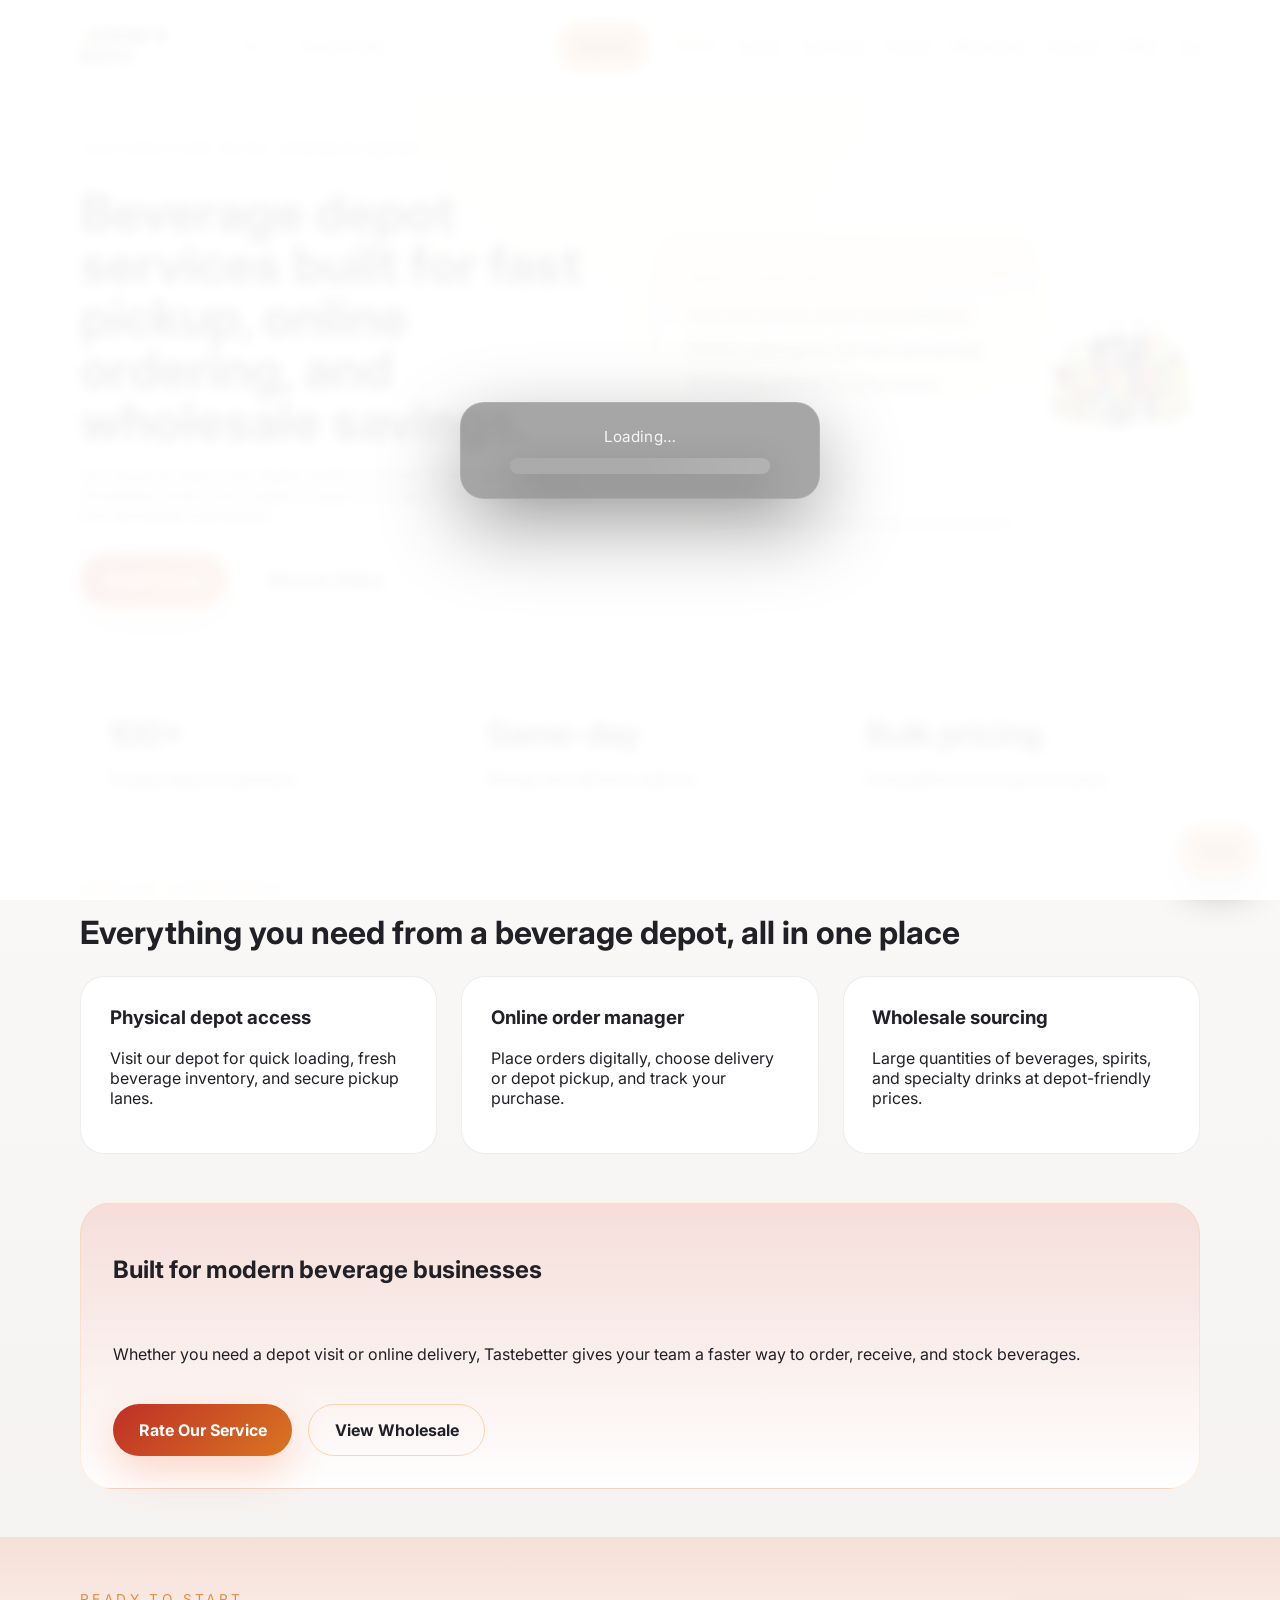
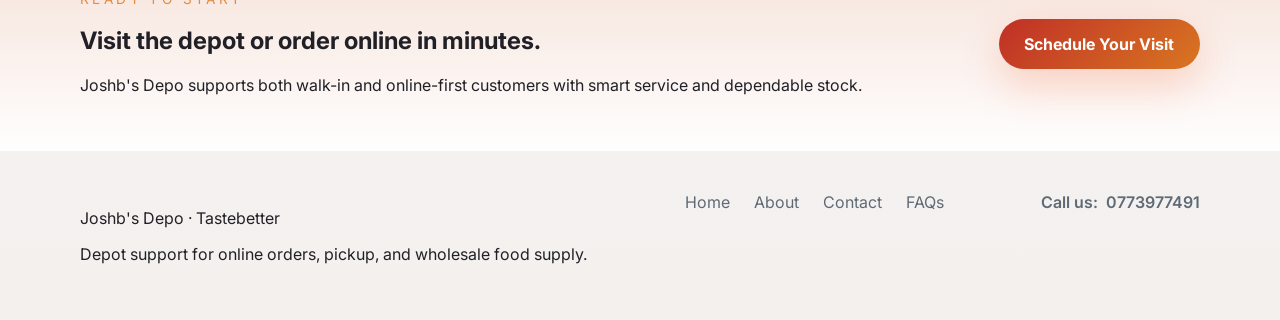
<file: index.html>
<!DOCTYPE html>
<html lang="en">
<head>
  <meta charset="UTF-8" />
  <meta name="viewport" content="width=device-width, initial-scale=1.0" />
  <title>Tastebetter | Joshb's Depo</title>
  <link rel="stylesheet" href="CSS/style.CSS" />
  <link rel="preconnect" href="https://fonts.googleapis.com" />
  <link rel="preconnect" href="https://fonts.gstatic.com" crossorigin />
  <link href="https://fonts.googleapis.com/css2?family=Inter:wght@400;500;600;700;800&display=swap" rel="stylesheet" />
</head>
<body class="preload">
  <header class="site-header">
    <div class="container header-grid">
      <a class="brand" href="index.html"><span>J</span>OSHB's DEPO</a>
      <button class="nav-toggle" id="navToggle" aria-label="Open menu">
        <span></span><span></span><span></span>
      </button>
      <nav class="site-nav" id="siteNav">
        <a href="index.html">Home</a>
        <a href="PAGES/About us.html">About</a>
        <a href="PAGES/services.html">Services</a>
        <a href="PAGES/online services.html">Online</a>
        <a href="PAGES/wholesale.html">Wholesale</a>
        <a href="PAGES/contact us.html">Contact</a>
        <a href="PAGES/FAQs.html">FAQs</a>
        <a href="PAGES/Support.html">Support</a>
      </nav>
    </div>
  </header>

  <main>
    <section class="hero-section">
      <div class="container hero-grid">
        <div class="hero-copy">
          <p class="eyebrow">Tastebetter with Joshb's Depo</p>
          <h1>Beverage depot services built for fast pickup, online ordering, and wholesale savings.</h1>
          <p>Our physical depot and digital platform deliver premium beverages, wholesale drinks, and logistics support for bars, restaurants, retailers, and beverage businesses.</p>
          <div class="hero-actions">
            <a class="btn btn-primary" href="PAGES/Appointment.html">Book Pickup</a>
            <a class="btn btn-secondary" href="PAGES/online services.html">Browse Online</a>
          </div>
        </div>
        <div class="hero-panel">
          <div class="panel-card">
            <span class="panel-label">Depot highlights</span>
            <ul>
              <li>Fast lane pickup at the physical depot</li>
              <li>Online ordering for delivery and pickup</li>
              <li>Wholesale pricing for bulk buyers</li>
            </ul>
          </div>
          <div class="hero-image">
            <img src="ASSETS/sodaindex.png" alt="Soft drinks stocked on shelves">
          </div>
        </div>
      </div>
    </section>

    <section class="stat-grid container">
      <article class="stat-card">
        <h3>100+</h3>
        <p>Trusted depot customers</p>
      </article>
      <article class="stat-card">
        <h3>Same-day</h3>
        <p>Pickup and delivery options</p>
      </article>
      <article class="stat-card">
        <h3>Bulk pricing</h3>
        <p>Competitive sourcing for menus</p>
      </article>
    </section>

    <section class="feature-section container">
      <div class="section-heading">
        <p class="eyebrow">Service experience</p>
        <h2>Everything you need from a beverage depot, all in one place</h2>
      </div>
      <div class="grid grid-3">
        <article class="feature-card">
          <h3>Physical depot access</h3>
          <p>Visit our depot for quick loading, fresh beverage inventory, and secure pickup lanes.</p>
        </article>
        <article class="feature-card">
          <h3>Online order manager</h3>
          <p>Place orders digitally, choose delivery or depot pickup, and track your purchase.</p>
        </article>
        <article class="feature-card">
          <h3>Wholesale sourcing</h3>
          <p>Large quantities of beverages, spirits, and specialty drinks at depot-friendly prices.</p>
        </article>
      </div>
    </section>

    <section class="offer-section container">
      <div class="offer-card">
        <h2>Built for modern beverage businesses</h2>
        <p>Whether you need a depot visit or online delivery, Tastebetter gives your team a faster way to order, receive, and stock beverages.</p>
        <div class="offer-actions">
          <a class="btn btn-primary" href="PAGES/Rate our Service.html">Rate Our Service</a>
          <a class="btn btn-secondary" href="PAGES/wholesale.html">View Wholesale</a>
        </div>
      </div>
    </section>

    <section class="cta-section">
      <div class="container cta-grid">
        <div>
          <p class="eyebrow">Ready to start</p>
          <h2>Visit the depot or order online in minutes.</h2>
          <p>Joshb's Depo supports both walk-in and online-first customers with smart service and dependable stock.</p>
        </div>
        <a class="btn btn-primary" href="PAGES/Appointment.html">Schedule Your Visit</a>
      </div>
    </section>
  </main>

  <footer class="site-footer">
    <div class="container footer-grid">
      <div class="footer-brand">
        <p>Joshb's Depo · Tastebetter</p>
        <p>Depot support for online orders, pickup, and wholesale food supply.</p>
      </div>
      <div class="footer-links">
        <a href="index.html">Home</a>
        <a href="PAGES/About us.html">About</a>
        <a href="PAGES/contact us.html">Contact</a>
        <a href="PAGES/FAQs.html">FAQs</a>
      </div>
      <div class="footer-contact">
        <span>Call us:</span>
        <a href="tel:0773977491">0773977491</a>
      </div>
    </div>
  </footer>

  <script src="app.js"></script>
</body>
</html>
</file>
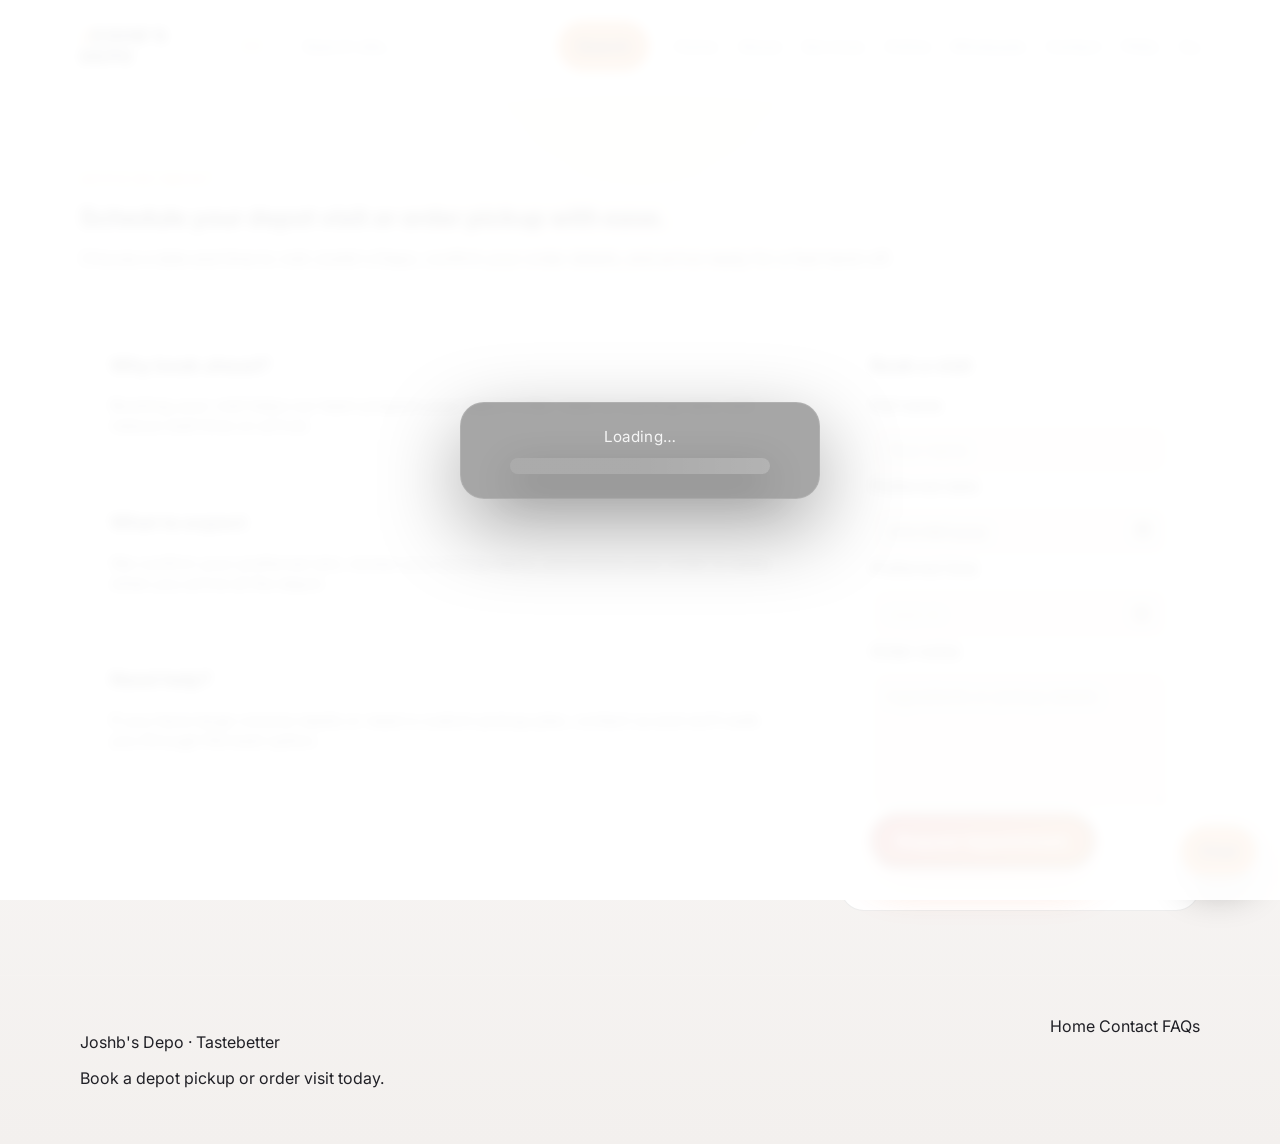
<file: PAGES/Appointment.html>
<!DOCTYPE html>
<html lang="en">
<head>
  <meta charset="UTF-8" />
  <meta name="viewport" content="width=device-width, initial-scale=1.0" />
  <title>Book Appointment | Joshb's Depo</title>
  <link rel="stylesheet" href="../CSS/style.CSS" />
  <link rel="preconnect" href="https://fonts.googleapis.com" />
  <link rel="preconnect" href="https://fonts.gstatic.com" crossorigin />
  <link href="https://fonts.googleapis.com/css2?family=Inter:wght@400;500;600;700;800&display=swap" rel="stylesheet" />
</head>
<body>
  <header class="site-header">
    <div class="container header-grid">
      <a class="brand" href="../index.html"><span>J</span>OSHB's DEPO</a>
      <button class="nav-toggle" id="navToggle" aria-label="Open menu">
        <span></span><span></span><span></span>
      </button>
      <nav class="site-nav" id="siteNav">
        <a href="../index.html">Home</a>
        <a href="About us.html">About</a>
        <a href="services.html">Services</a>
        <a href="online services.html">Online</a>
        <a href="wholesale.html">Wholesale</a>
        <a href="contact us.html">Contact</a>
        <a href="FAQs.html">FAQs</a>
        <a href="PAGES/Support.html">Support</a>
      </nav>
    </div>
  </header>
  <main>
    <section class="page-header container">
      <p class="eyebrow">Appointment</p>
      <h1>Schedule your depot visit or order pickup with ease.</h1>
      <p class="page-intro">Choose a date and time to visit Joshb's Depo, confirm your order details, and arrive ready for a fast hand-off.</p>
    </section>
    <section class="page-content container">
      <div class="page-grid">
        <div>
          <article class="info-card">
            <h3>Why book ahead?</h3>
            <p>Booking your visit helps our team prepare your depot order, reserve a pickup lane, and reduce wait time on arrival.</p>
          </article>
          <article class="info-card">
            <h3>What to expect</h3>
            <p>We confirm your preferred slot, review your pickup items, and ensure your order is ready when you arrive at the depot.</p>
          </article>
          <article class="info-card">
            <h3>Need help?</h3>
            <p>If you have large volume needs or need a custom pickup plan, contact us and we’ll walk you through the best option.</p>
          </article>
        </div>
        <aside class="order-card">
          <h3>Book a visit</h3>
          <form id="appointment-form" data-feedback>
            <label for="full-name">Full name</label>
            <input type="text" id="full-name" name="full-name" placeholder="Your name" required />
            <label for="visit-date">Preferred date</label>
            <input type="date" id="visit-date" name="visit-date" required />
            <label for="visit-time">Preferred time</label>
            <input type="time" id="visit-time" name="visit-time" required />
            <label for="order-notes">Order notes</label>
            <textarea id="order-notes" name="order-notes" placeholder="Ingredients or pickup details"></textarea>
            <button class="btn btn-primary" type="submit">Request Appointment</button>
            <div class="form-feedback"></div>
          </form>
        </aside>
      </div>
    </section>
  </main>
  <footer class="site-footer">
    <div class="container footer-grid">
      <div>
        <p>Joshb's Depo · Tastebetter</p>
        <p>Book a depot pickup or order visit today.</p>
      </div>
      <nav class="footer-nav">
        <a href="../index.html">Home</a>
        <a href="contact us.html">Contact</a>
        <a href="FAQs.html">FAQs</a>
      </nav>
    </div>
  </footer>
  <script src="../app.js"></script>
</body>
</html>
</file>
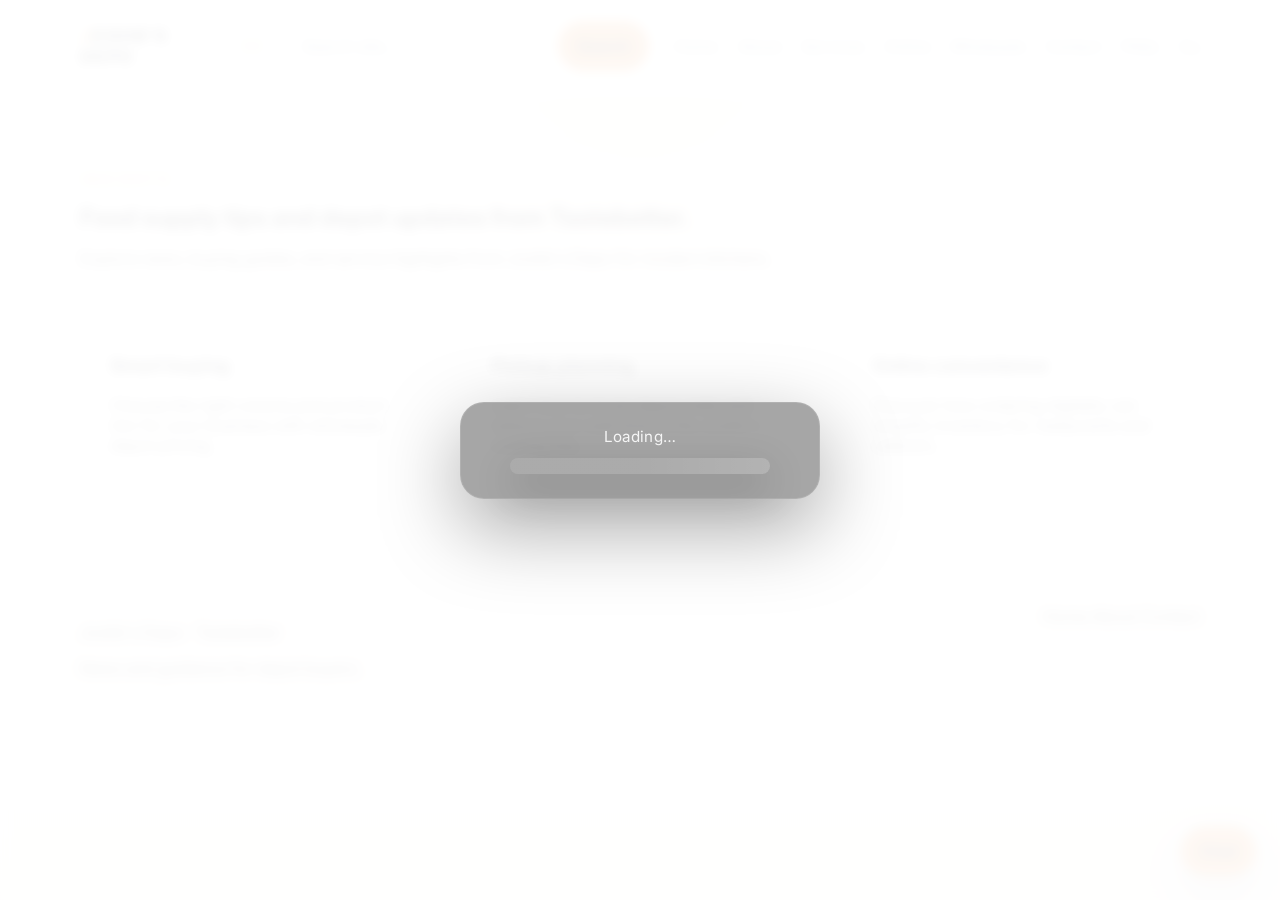
<file: PAGES/blog.html>
<!DOCTYPE html>
<html lang="en">
<head>
  <meta charset="UTF-8" />
  <meta name="viewport" content="width=device-width, initial-scale=1.0" />
  <title>Blog | Tastebetter</title>
  <link rel="stylesheet" href="../CSS/style.CSS" />
  <link rel="preconnect" href="https://fonts.googleapis.com" />
  <link rel="preconnect" href="https://fonts.gstatic.com" crossorigin />
  <link href="https://fonts.googleapis.com/css2?family=Inter:wght@400;500;600;700;800&display=swap" rel="stylesheet" />
</head>
<body>
  <header class="site-header">
    <div class="container header-grid">
      <a class="brand" href="../index.html"><span>J</span>OSHB's DEPO</a>
      <button class="nav-toggle" id="navToggle" aria-label="Open menu">
        <span></span><span></span><span></span>
      </button>
      <nav class="site-nav" id="siteNav">
        <a href="../index.html">Home</a>
        <a href="About us.html">About</a>
        <a href="services.html">Services</a>
        <a href="online services.html">Online</a>
        <a href="wholesale.html">Wholesale</a>
        <a href="contact us.html">Contact</a>
        <a href="FAQs.html">FAQs</a>
        <a href="PAGES/Support.html">Support</a>
      </nav>
    </div>
  </header>
  <main>
    <section class="page-header container">
      <p class="eyebrow">Insights</p>
      <h1>Food supply tips and depot updates from Tastebetter.</h1>
      <p class="page-intro">Explore news, buying guides, and service highlights from Joshb's Depo for modern kitchens.</p>
    </section>
    <section class="page-content container">
      <div class="grid grid-3">
        <article class="feature-card">
          <h3>Smart buying</h3>
          <p>Choose the right volume and product mix for your business with wholesale depot pricing.</p>
        </article>
        <article class="feature-card">
          <h3>Pickup planning</h3>
          <p>Learn how to book depot visits and reduce your wait time at the Joshb's loading bay.</p>
        </article>
        <article class="feature-card">
          <h3>Online convenience</h3>
          <p>Discover how ordering digitally can simplify inventory for restaurants and caterers.</p>
        </article>
      </div>
    </section>
  </main>
  <footer class="site-footer">
    <div class="container footer-grid">
      <div>
        <p>Joshb's Depo · Tastebetter</p>
        <p>News and guidance for depot buyers.</p>
      </div>
      <nav class="footer-nav">
        <a href="../index.html">Home</a>
        <a href="About us.html">About</a>
        <a href="contact us.html">Contact</a>
      </nav>
    </div>
  </footer>
  <script src="../app.js"></script>
</body>
</html>
</file>
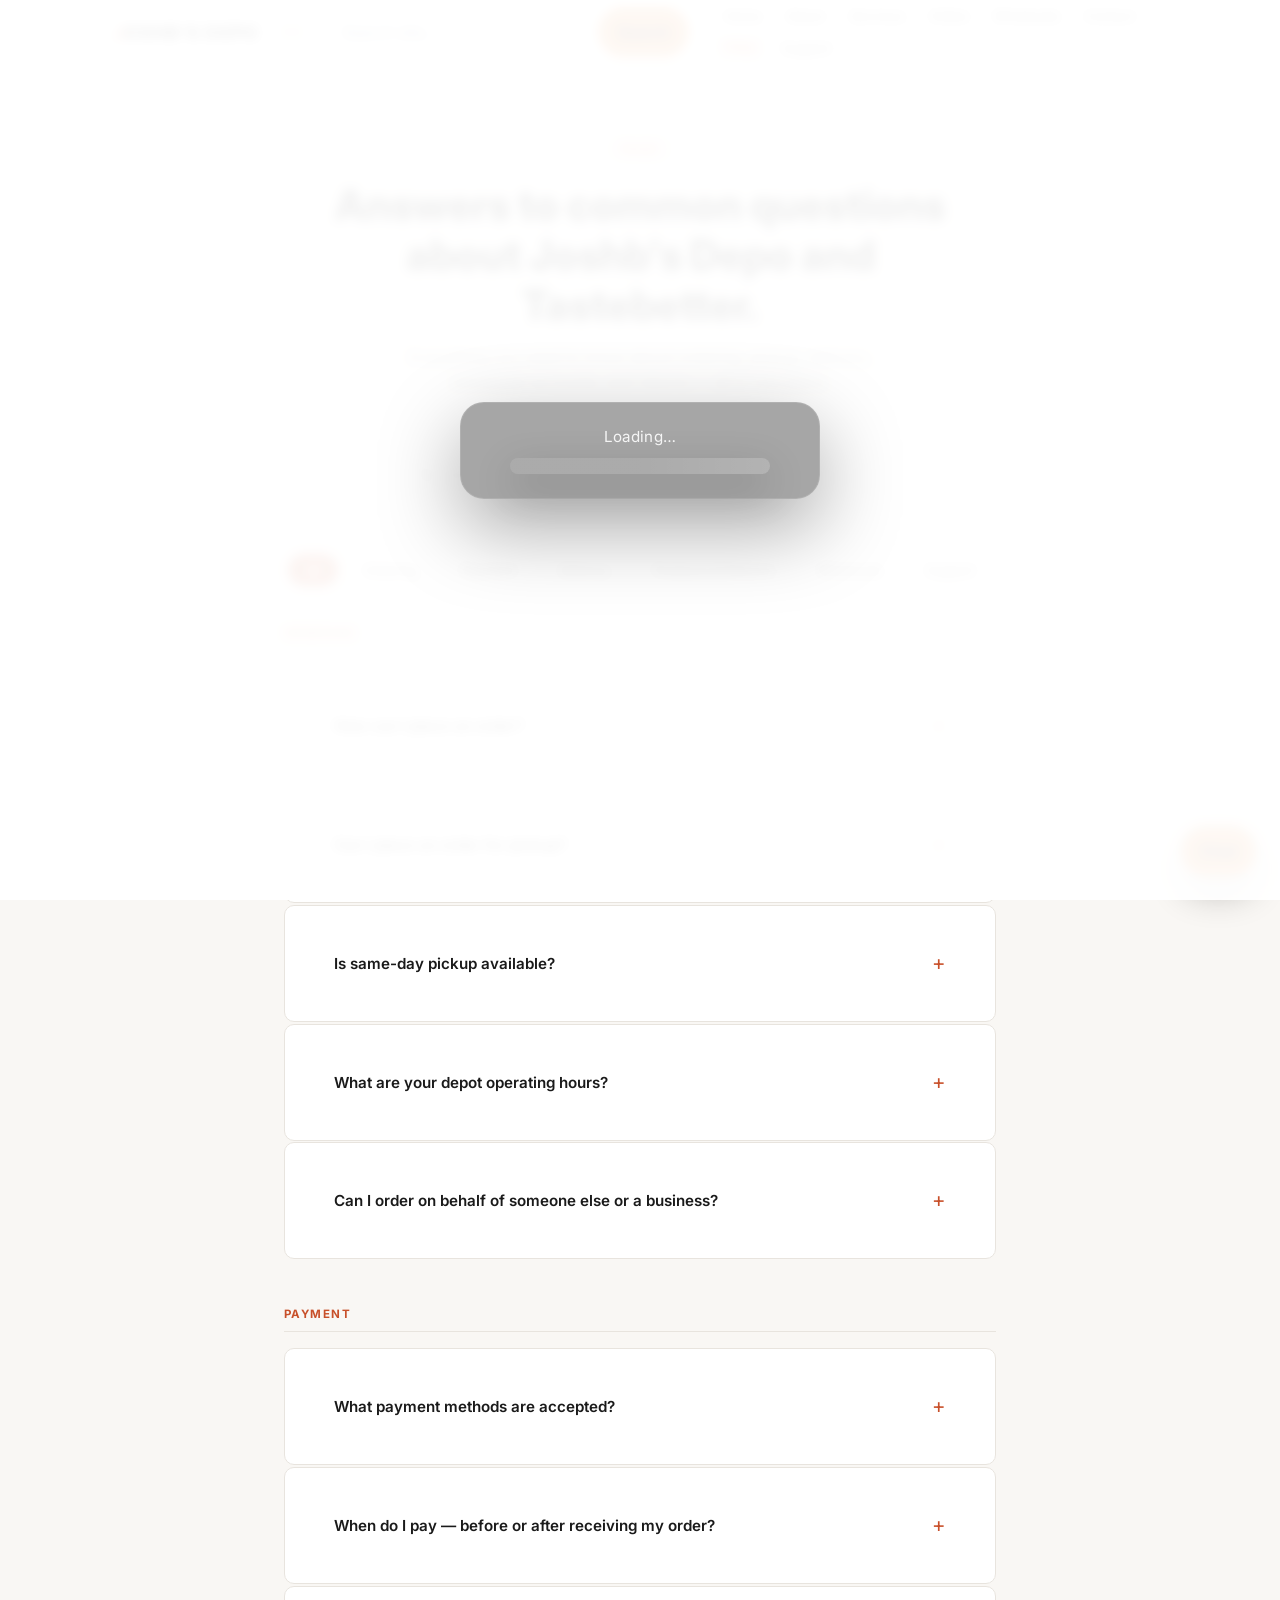
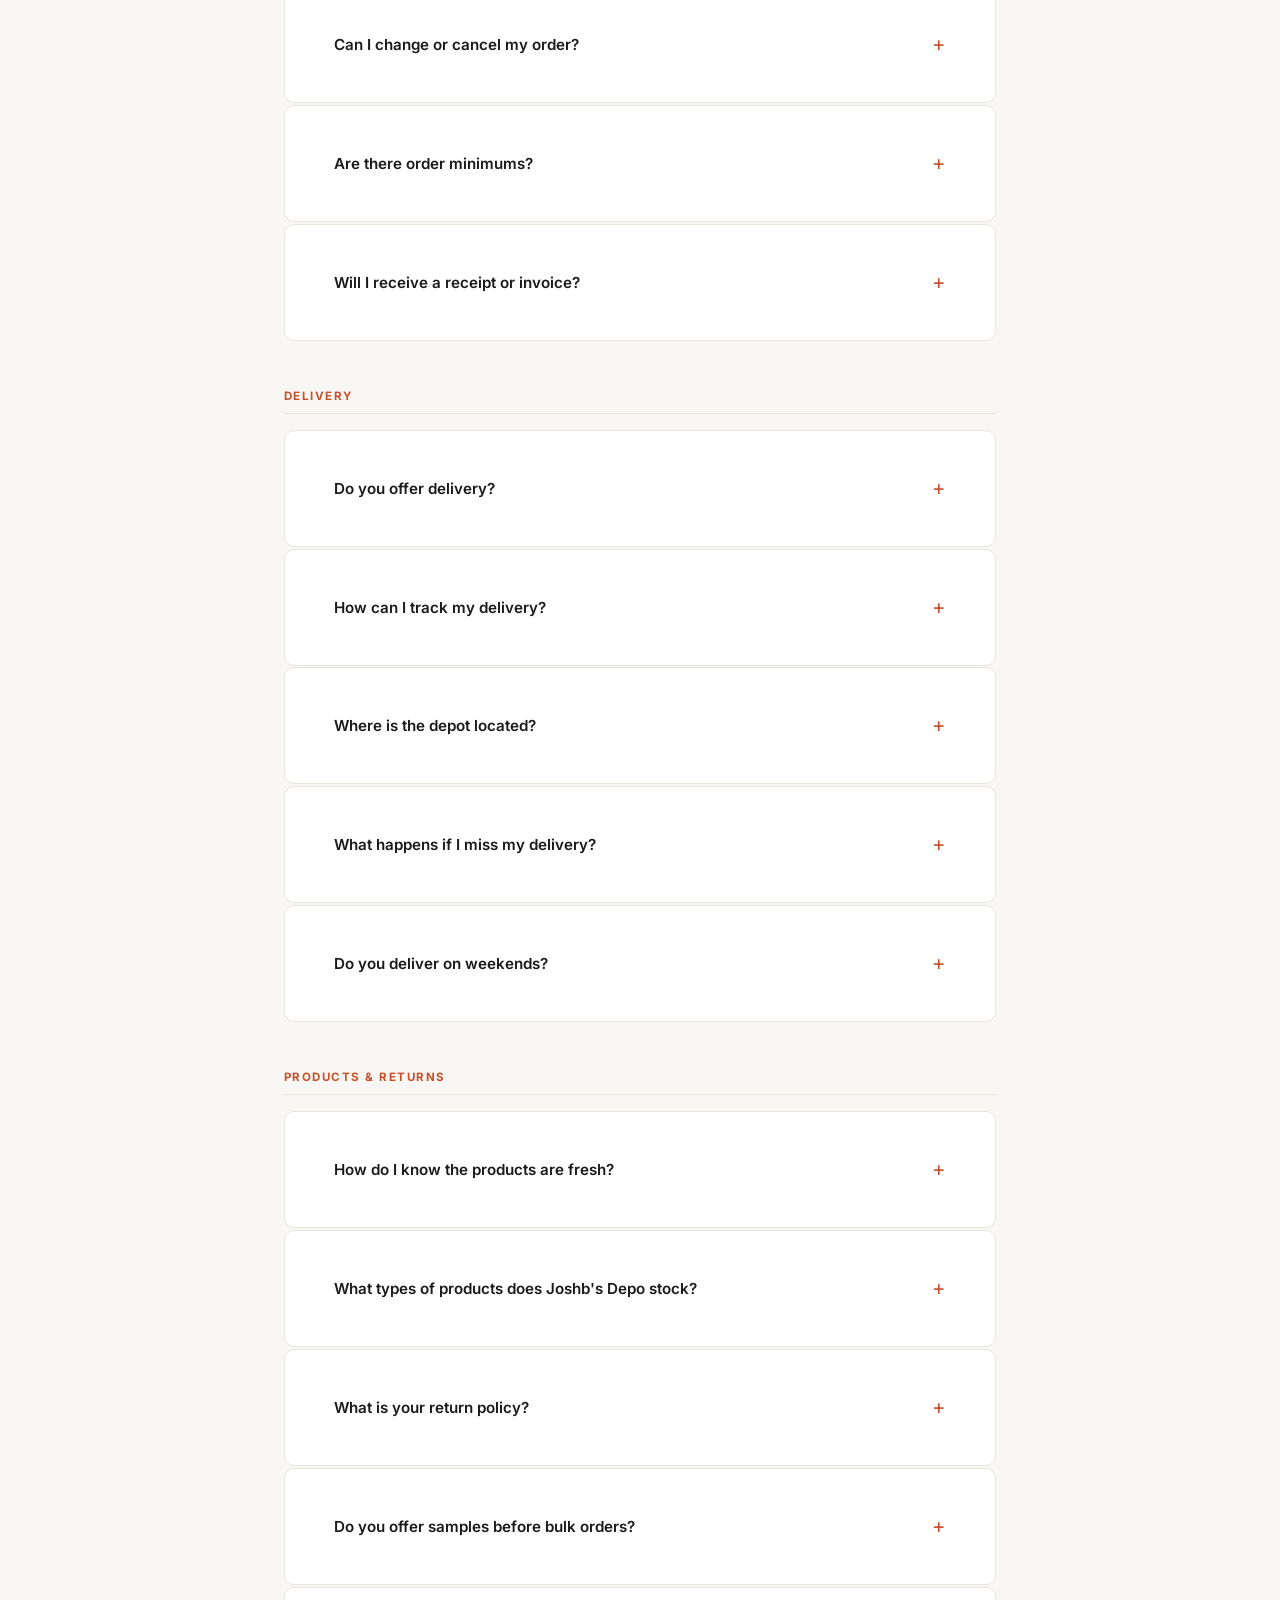
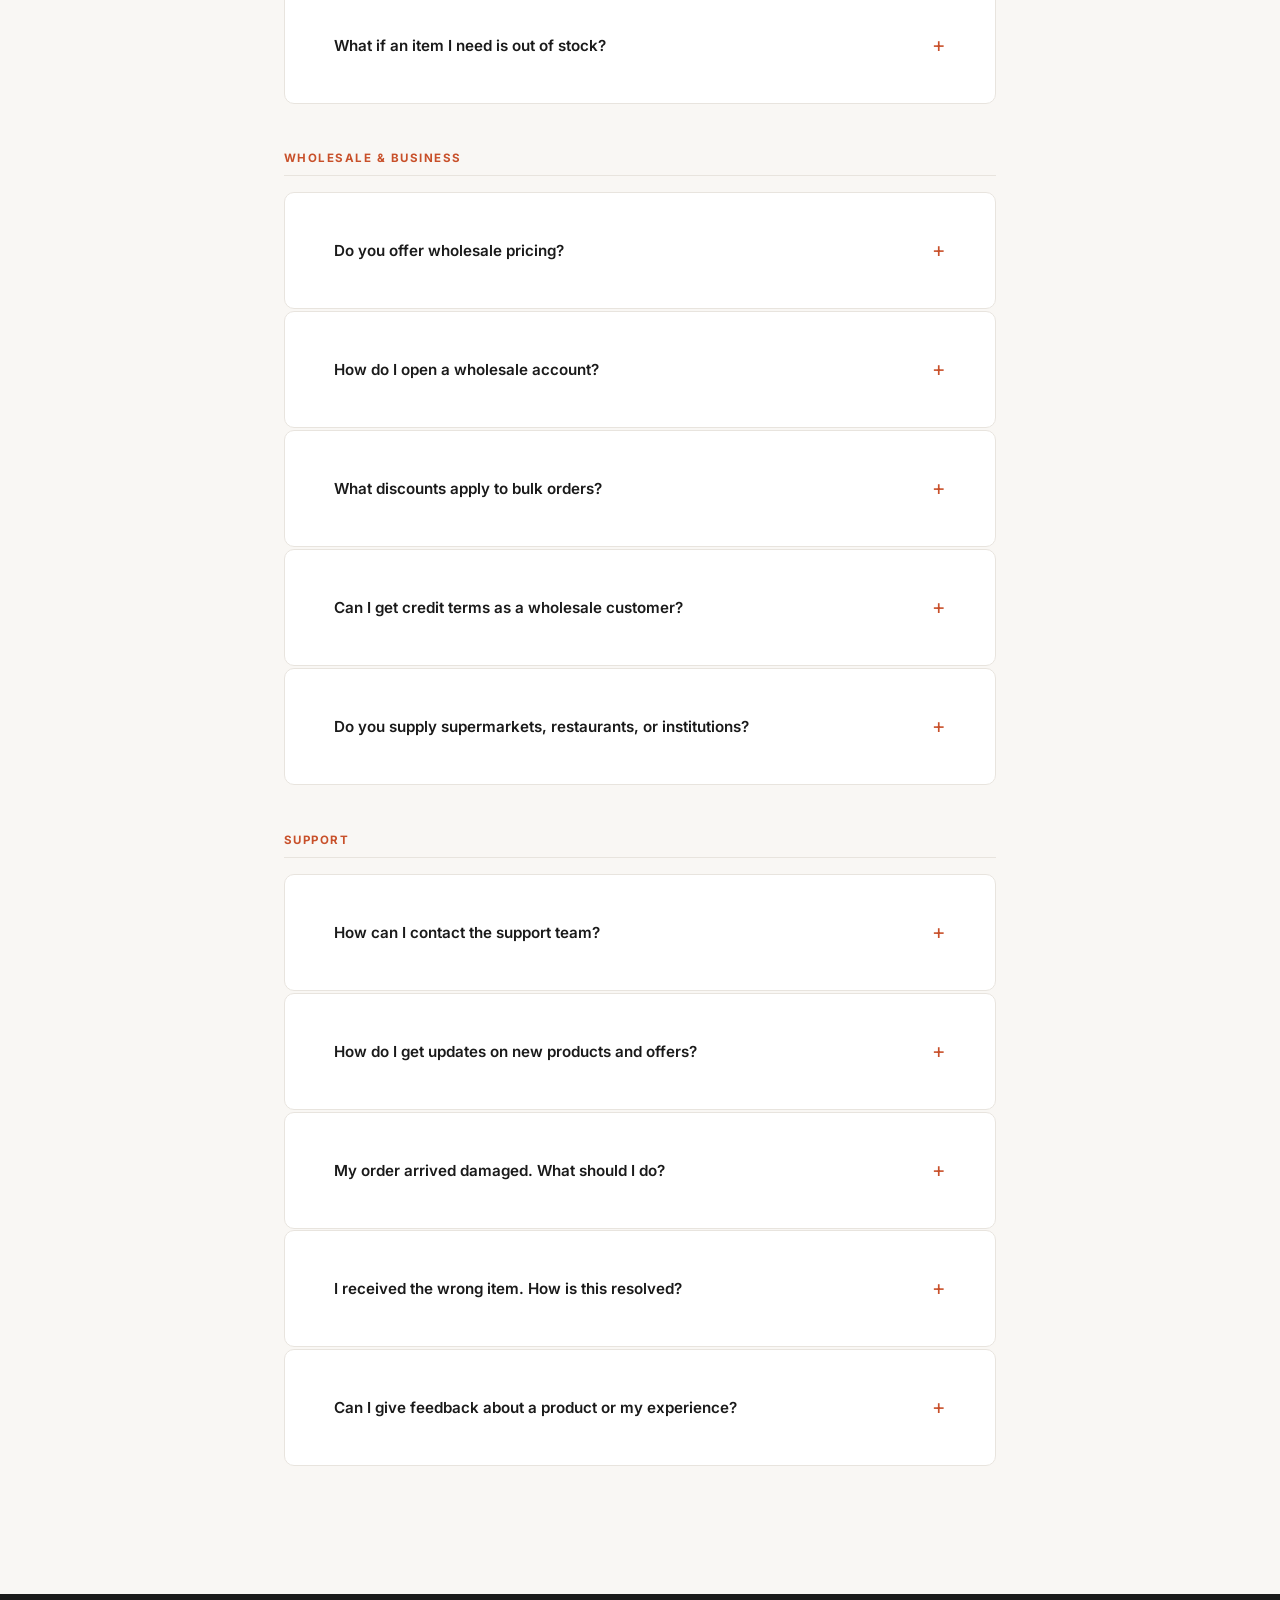
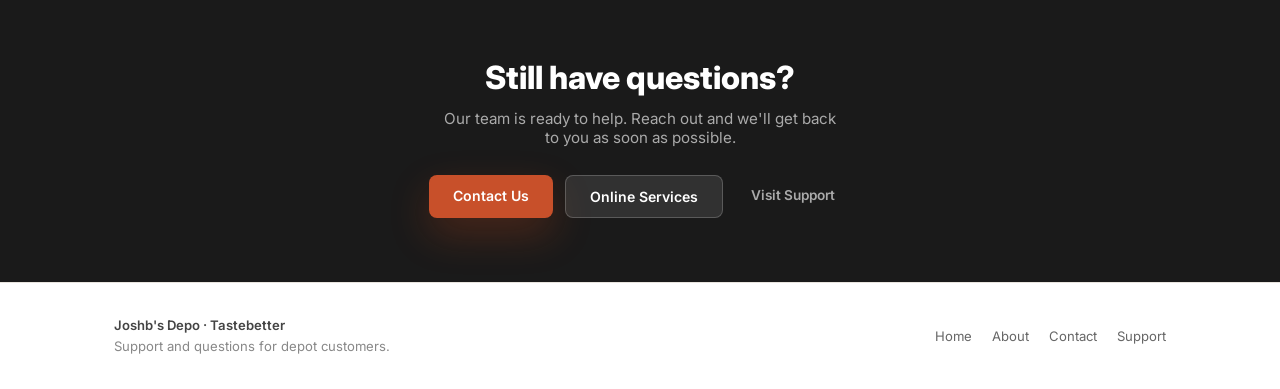
<file: PAGES/FAQs.html>
<!DOCTYPE html>
<html lang="en">
<head>
  <meta charset="UTF-8" />
  <meta name="viewport" content="width=device-width, initial-scale=1.0" />
  <title>FAQs | Joshb's Depo · Tastebetter</title>
  <link rel="stylesheet" href="../CSS/style.CSS" />
  <link rel="preconnect" href="https://fonts.googleapis.com" />
  <link rel="preconnect" href="https://fonts.gstatic.com" crossorigin />
  <link href="https://fonts.googleapis.com/css2?family=Inter:wght@400;500;600;700;800&display=swap" rel="stylesheet" />
  <style>
    *, *::before, *::after { box-sizing: border-box; margin: 0; padding: 0; }

    body {
      font-family: 'Inter', sans-serif;
      background: #f9f7f4;
      color: #1a1a1a;
      min-height: 100vh;
      display: flex;
      flex-direction: column;
    }

    /* ── Header ── */
    .site-header {
      background: #fff;
      border-bottom: 1px solid #e8e4de;
      position: sticky;
      top: 0;
      z-index: 100;
    }
    .container { max-width: 1100px; margin: 0 auto; padding: 0 24px; }
    .header-grid {
      display: flex;
      align-items: center;
      justify-content: space-between;
      height: 64px;
      gap: 16px;
    }
    .brand {
      font-size: 1.1rem;
      font-weight: 800;
      letter-spacing: 0.06em;
      color: #1a1a1a;
      text-decoration: none;
      white-space: nowrap;
    }
    .brand span { color: #c8502a; }
    .site-nav { display: flex; gap: 4px; flex-wrap: wrap; }
    .site-nav a {
      font-size: 0.85rem;
      font-weight: 500;
      color: #444;
      text-decoration: none;
      padding: 6px 10px;
      border-radius: 6px;
      transition: background 0.15s, color 0.15s;
    }
    .site-nav a:hover,
    .site-nav a[href="FAQs.html"] {
      background: #fdf0eb;
      color: #c8502a;
    }
    .nav-toggle {
      display: none;
      flex-direction: column;
      gap: 5px;
      background: none;
      border: none;
      cursor: pointer;
      padding: 4px;
    }
    .nav-toggle span {
      display: block;
      width: 22px;
      height: 2px;
      background: #1a1a1a;
      border-radius: 2px;
    }

    /* ── Hero ── */
    .page-header {
      padding: 72px 24px 56px;
      text-align: center;
      max-width: 1100px;
      margin: 0 auto;
    }
    .eyebrow {
      display: inline-block;
      font-size: 0.72rem;
      font-weight: 700;
      letter-spacing: 0.14em;
      text-transform: uppercase;
      color: #c8502a;
      background: #fdf0eb;
      padding: 5px 14px;
      border-radius: 100px;
      margin-bottom: 20px;
    }
    .page-header h1 {
      font-size: clamp(1.6rem, 4vw, 2.6rem);
      font-weight: 800;
      line-height: 1.2;
      color: #1a1a1a;
      margin-bottom: 14px;
      max-width: 680px;
      margin-left: auto;
      margin-right: auto;
    }
    .page-intro {
      font-size: 1rem;
      color: #666;
      max-width: 520px;
      margin: 0 auto;
      line-height: 1.6;
    }

    /* ── Search bar ── */
    .faq-search-wrap {
      max-width: 520px;
      margin: 0 auto 56px;
      padding: 0 24px;
    }
    .faq-search {
      width: 100%;
      padding: 13px 18px 13px 42px;
      font-family: inherit;
      font-size: 0.92rem;
      border: 1.5px solid #e0dbd4;
      border-radius: 10px;
      background: #fff url("data:image/svg+xml,%3Csvg xmlns='http://www.w3.org/2000/svg' width='16' height='16' fill='none' stroke='%23999' stroke-width='2' stroke-linecap='round' stroke-linejoin='round'%3E%3Ccircle cx='7' cy='7' r='5'/%3E%3Cline x1='10.5' y1='10.5' x2='14' y2='14'/%3E%3C/svg%3E") no-repeat 14px center;
      outline: none;
      transition: border-color 0.15s, box-shadow 0.15s;
    }
    .faq-search:focus {
      border-color: #c8502a;
      box-shadow: 0 0 0 3px rgba(200,80,42,0.12);
    }
    .faq-search::placeholder { color: #aaa; }

    /* ── Category tabs ── */
    .faq-tabs {
      display: flex;
      gap: 8px;
      flex-wrap: wrap;
      justify-content: center;
      padding: 0 24px 40px;
      max-width: 1100px;
      margin: 0 auto;
    }
    .faq-tab {
      font-family: inherit;
      font-size: 0.82rem;
      font-weight: 600;
      color: #555;
      background: #fff;
      border: 1.5px solid #e0dbd4;
      border-radius: 100px;
      padding: 7px 16px;
      cursor: pointer;
      transition: all 0.15s;
    }
    .faq-tab:hover { border-color: #c8502a; color: #c8502a; }
    .faq-tab.active { background: #c8502a; border-color: #c8502a; color: #fff; }

    /* ── FAQ content ── */
    .page-content {
      max-width: 760px;
      margin: 0 auto;
      padding: 0 24px 80px;
    }
    .faq-category { margin-bottom: 48px; }
    .faq-category[data-hidden="true"] { display: none; }

    .category-title {
      font-size: 0.72rem;
      font-weight: 700;
      letter-spacing: 0.13em;
      text-transform: uppercase;
      color: #c8502a;
      margin-bottom: 16px;
      padding-bottom: 10px;
      border-bottom: 1.5px solid #e8e4de;
    }
    .card-list { display: flex; flex-direction: column; gap: 2px; }

    .faq-card {
      background: #fff;
      border: 1px solid #e8e4de;
      border-radius: 10px;
      overflow: hidden;
      transition: box-shadow 0.15s;
    }
    .faq-card:hover { box-shadow: 0 2px 12px rgba(0,0,0,0.06); }
    .faq-card[data-hidden="true"] { display: none; }

    .faq-toggle {
      width: 100%;
      display: flex;
      justify-content: space-between;
      align-items: center;
      gap: 16px;
      padding: 18px 20px;
      background: none;
      border: none;
      cursor: pointer;
      text-align: left;
      font-family: inherit;
    }
    .faq-toggle span:first-child {
      font-size: 0.95rem;
      font-weight: 600;
      color: #1a1a1a;
      line-height: 1.4;
    }
    .toggle-icon {
      font-size: 1.3rem;
      font-weight: 400;
      color: #c8502a;
      flex-shrink: 0;
      transition: transform 0.2s;
      line-height: 1;
    }
    .faq-card.open .toggle-icon { transform: rotate(45deg); }
    .faq-content {
      display: none;
      padding: 0 20px 18px;
      border-top: 1px solid #f0ece6;
    }
    .faq-card.open .faq-content { display: block; }
    .faq-content p {
      font-size: 0.9rem;
      color: #555;
      line-height: 1.7;
    }
    .faq-content a {
      color: #c8502a;
      font-weight: 500;
      text-decoration: none;
    }
    .faq-content a:hover { text-decoration: underline; }

    /* no-results message */
    .no-results {
      display: none;
      text-align: center;
      padding: 48px 0;
      color: #aaa;
      font-size: 0.95rem;
    }

    /* ── CTA ── */
    .still-have-questions {
      background: #1a1a1a;
      padding: 64px 24px;
      text-align: center;
    }
    .questions-content h2 {
      font-size: clamp(1.4rem, 3vw, 2rem);
      font-weight: 800;
      color: #fff;
      margin-bottom: 12px;
    }
    .questions-content p {
      color: #aaa;
      font-size: 0.95rem;
      margin-bottom: 28px;
      max-width: 400px;
      margin-left: auto;
      margin-right: auto;
    }
    .questions-actions {
      display: flex;
      gap: 12px;
      justify-content: center;
      flex-wrap: wrap;
    }
    .btn {
      font-family: inherit;
      font-size: 0.88rem;
      font-weight: 600;
      padding: 12px 24px;
      border-radius: 8px;
      text-decoration: none;
      transition: all 0.15s;
      display: inline-block;
    }
    .btn-primary { background: #c8502a; color: #fff; }
    .btn-primary:hover { background: #b04424; }
    .btn-secondary { background: rgba(255,255,255,0.1); color: #fff; border: 1px solid rgba(255,255,255,0.2); }
    .btn-secondary:hover { background: rgba(255,255,255,0.18); }
    .btn-ghost { color: #aaa; font-size: 0.85rem; padding: 12px 16px; }
    .btn-ghost:hover { color: #fff; }

    /* ── Footer ── */
    .site-footer {
      background: #fff;
      border-top: 1px solid #e8e4de;
      padding: 32px 24px;
      margin-top: auto;
    }
    .footer-grid {
      display: flex;
      justify-content: space-between;
      align-items: center;
      gap: 16px;
      flex-wrap: wrap;
    }
    .site-footer p { font-size: 0.82rem; color: #888; line-height: 1.6; }
    .site-footer p:first-child { font-weight: 600; color: #444; }
    .footer-nav { display: flex; gap: 20px; flex-wrap: wrap; }
    .footer-nav a { font-size: 0.82rem; color: #666; text-decoration: none; transition: color 0.15s; }
    .footer-nav a:hover { color: #c8502a; }

    @media (max-width: 640px) {
      .site-nav { display: none; flex-direction: column; position: absolute; top: 64px; left: 0; right: 0; background: #fff; border-bottom: 1px solid #e8e4de; padding: 12px 16px; z-index: 99; }
      .site-nav.open { display: flex; }
      .nav-toggle { display: flex; }
      .footer-grid { flex-direction: column; align-items: flex-start; }
    }
  </style>
</head>
<body>

  <header class="site-header">
    <div class="container header-grid">
      <a class="brand" href="../index.html"><span>J</span>OSHB'S DEPO</a>
      <button class="nav-toggle" id="navToggle" aria-label="Open menu">
        <span></span><span></span><span></span>
      </button>
      <nav class="site-nav" id="siteNav">
        <a href="../index.html">Home</a>
        <a href="About us.html">About</a>
        <a href="services.html">Services</a>
        <a href="online services.html">Online</a>
        <a href="wholesale.html">Wholesale</a>
        <a href="contact us.html">Contact</a>
        <a href="FAQs.html">FAQs</a>
        <a href="Support.html">Support</a>
      </nav>
    </div>
  </header>

  <main>

    <section class="page-header animate-on-scroll">
      <p class="eyebrow">FAQs</p>
      <h1>Answers to common questions about Joshb's Depo and Tastebetter.</h1>
      <p class="page-intro">Everything you need to know about ordering, pickup, delivery, wholesale accounts, and returns — all in one place.</p>
    </section>

    <div class="faq-search-wrap">
      <input class="faq-search" id="faqSearch" type="search" placeholder="Search questions…" aria-label="Search FAQs" />
    </div>

    <div class="faq-tabs" id="faqTabs">
      <button class="faq-tab active" data-category="all">All</button>
      <button class="faq-tab" data-category="ordering">Ordering</button>
      <button class="faq-tab" data-category="payment">Payment</button>
      <button class="faq-tab" data-category="delivery">Delivery</button>
      <button class="faq-tab" data-category="products">Products &amp; Returns</button>
      <button class="faq-tab" data-category="wholesale">Wholesale</button>
      <button class="faq-tab" data-category="support">Support</button>
    </div>

    <section class="page-content">

      <!-- ORDERING -->
      <div class="faq-category" data-category="ordering">
        <h2 class="category-title">Ordering</h2>
        <div class="card-list">

          <article class="faq-card animate-on-scroll">
            <button class="faq-toggle">
              <span>How can I place an order?</span>
              <span class="toggle-icon">+</span>
            </button>
            <div class="faq-content">
              <p>Visit our <a href="online services.html">Online Services</a> page to browse available products, fill your cart, and submit your request. Alternatively, call us or come directly to the depot to place an order in person — our team will assist you on the spot.</p>
            </div>
          </article>

          <article class="faq-card animate-on-scroll">
            <button class="faq-toggle">
              <span>Can I place an order for pickup?</span>
              <span class="toggle-icon">+</span>
            </button>
            <div class="faq-content">
              <p>Yes. Select "Pickup" at checkout and choose a convenient time slot. We'll prepare your items and send you a notification once the order is ready for collection at the depot. Bring your order confirmation when you arrive.</p>
            </div>
          </article>

          <article class="faq-card animate-on-scroll">
            <button class="faq-toggle">
              <span>Is same-day pickup available?</span>
              <span class="toggle-icon">+</span>
            </button>
            <div class="faq-content">
              <p>Same-day pickup is available for orders placed before 2:00 PM, subject to stock availability. For large or urgent orders, we strongly recommend calling ahead so we can confirm and prepare everything before you arrive.</p>
            </div>
          </article>

          <article class="faq-card animate-on-scroll">
            <button class="faq-toggle">
              <span>What are your depot operating hours?</span>
              <span class="toggle-icon">+</span>
            </button>
            <div class="faq-content">
              <p>The depot is open Monday to Saturday, 7:00 AM – 9:00 PM. We are closed on Sundays. Online orders can be submitted at any time and will be processed the next business morning.</p>
            </div>
          </article>

          <article class="faq-card animate-on-scroll">
            <button class="faq-toggle">
              <span>Can I order on behalf of someone else or a business?</span>
              <span class="toggle-icon">+</span>
            </button>
            <div class="faq-content">
              <p>Yes. You can place orders on behalf of a business or another person. Just include the correct delivery address or pickup name at checkout. For regular business orders, consider opening a <a href="wholesale.html">wholesale account</a> for better pricing and priority service.</p>
            </div>
          </article>

        </div>
      </div>

      <!-- PAYMENT -->
      <div class="faq-category" data-category="payment">
        <h2 class="category-title">Payment</h2>
        <div class="card-list">

          <article class="faq-card animate-on-scroll">
            <button class="faq-toggle">
              <span>What payment methods are accepted?</span>
              <span class="toggle-icon">+</span>
            </button>
            <div class="faq-content">
              <p>We accept mobile money (MTN &amp; Airtel), bank transfers, debit and credit cards, and cash at the depot. For business customers we can issue invoices — contact us to set this up before your first order.</p>
            </div>
          </article>

          <article class="faq-card animate-on-scroll">
            <button class="faq-toggle">
              <span>When do I pay — before or after receiving my order?</span>
              <span class="toggle-icon">+</span>
            </button>
            <div class="faq-content">
              <p>Online and delivery orders require payment upfront to confirm the booking. Pickup customers can also pay on arrival at the depot. Wholesale account holders with approved credit terms may pay within the agreed period after delivery.</p>
            </div>
          </article>

          <article class="faq-card animate-on-scroll">
            <button class="faq-toggle">
              <span>Can I change or cancel my order?</span>
              <span class="toggle-icon">+</span>
            </button>
            <div class="faq-content">
              <p>Changes and cancellations are accepted within one hour of placing an order, provided it has not yet been packed or dispatched. Contact us immediately through the <a href="contact us.html">Contact</a> page or by phone. Refunds on cancelled orders are processed within 2–3 business days.</p>
            </div>
          </article>

          <article class="faq-card animate-on-scroll">
            <button class="faq-toggle">
              <span>Are there order minimums?</span>
              <span class="toggle-icon">+</span>
            </button>
            <div class="faq-content">
              <p>Online retail orders have a minimum of UGX 50,000. Wholesale orders typically start at UGX 200,000. We can discuss flexible arrangements for regular customers — reach out to discuss your needs.</p>
            </div>
          </article>

          <article class="faq-card animate-on-scroll">
            <button class="faq-toggle">
              <span>Will I receive a receipt or invoice?</span>
              <span class="toggle-icon">+</span>
            </button>
            <div class="faq-content">
              <p>Yes. A receipt is issued for every completed order — digitally by email or WhatsApp, and as a printed copy for depot pickups. Wholesale customers receive a formal invoice. Keep your receipt in case you need to reference or return an item.</p>
            </div>
          </article>

        </div>
      </div>

      <!-- DELIVERY -->
      <div class="faq-category" data-category="delivery">
        <h2 class="category-title">Delivery</h2>
        <div class="card-list">

          <article class="faq-card animate-on-scroll">
            <button class="faq-toggle">
              <span>Do you offer delivery?</span>
              <span class="toggle-icon">+</span>
            </button>
            <div class="faq-content">
              <p>Yes. We deliver across Kampala and nearby areas. Delivery takes 1–3 business days depending on your location and order size. Fees are calculated at checkout based on distance and weight.</p>
            </div>
          </article>

          <article class="faq-card animate-on-scroll">
            <button class="faq-toggle">
              <span>How can I track my delivery?</span>
              <span class="toggle-icon">+</span>
            </button>
            <div class="faq-content">
              <p>Once your order is dispatched, we send a notification by WhatsApp or email with a delivery update and estimated arrival time. If you need a real-time update, contact us directly on WhatsApp and we'll confirm your rider's status.</p>
            </div>
          </article>

          <article class="faq-card animate-on-scroll">
            <button class="faq-toggle">
              <span>Where is the depot located?</span>
              <span class="toggle-icon">+</span>
            </button>
            <div class="faq-content">
              <p>Our depot is in the main market district, easily accessible from major retail routes in Kampala. Visit the <a href="contact us.html">Contact</a> page for the exact address, map pin, and directions.</p>
            </div>
          </article>

          <article class="faq-card animate-on-scroll">
            <button class="faq-toggle">
              <span>What happens if I miss my delivery?</span>
              <span class="toggle-icon">+</span>
            </button>
            <div class="faq-content">
              <p>Our rider will attempt to reach you by phone. If we cannot deliver, the order is held at the depot for up to 24 hours. You can arrange a redelivery or pick it up directly. A redelivery fee may apply for the second attempt.</p>
            </div>
          </article>

          <article class="faq-card animate-on-scroll">
            <button class="faq-toggle">
              <span>Do you deliver on weekends?</span>
              <span class="toggle-icon">+</span>
            </button>
            <div class="faq-content">
              <p>We deliver Monday to Saturday. Deliveries are not available on Sundays. Orders placed on Saturday afternoons after 3:00 PM are scheduled for Monday morning unless you arrange a Saturday collection at the depot.</p>
            </div>
          </article>

        </div>
      </div>

      <!-- PRODUCTS & RETURNS -->
      <div class="faq-category" data-category="products">
        <h2 class="category-title">Products &amp; Returns</h2>
        <div class="card-list">

          <article class="faq-card animate-on-scroll">
            <button class="faq-toggle">
              <span>How do I know the products are fresh?</span>
              <span class="toggle-icon">+</span>
            </button>
            <div class="faq-content">
              <p>All products display their manufacturing and expiry dates. We manage stock on a first-in, first-out basis and rotate items regularly. Any product close to expiry is removed from sale. If you have concerns about a specific item, our team will check it before packing your order.</p>
            </div>
          </article>

          <article class="faq-card animate-on-scroll">
            <button class="faq-toggle">
              <span>What types of products does Joshb's Depo stock?</span>
              <span class="toggle-icon">+</span>
            </button>
            <div class="faq-content">
              <p>We stock a wide range of fast-moving consumer goods (FMCG) including packaged foods, beverages, household essentials, and personal care products. Our range covers both everyday basics and branded items. Visit the <a href="online services.html">Online Services</a> page to browse the current product list.</p>
            </div>
          </article>

          <article class="faq-card animate-on-scroll">
            <button class="faq-toggle">
              <span>What is your return policy?</span>
              <span class="toggle-icon">+</span>
            </button>
            <div class="faq-content">
              <p>Unopened items in their original packaging may be returned within 7 days of purchase with a valid receipt. Defective or damaged goods are replaced immediately once proof of purchase is provided. We do not accept returns on items that have been opened unless the product itself is faulty.</p>
            </div>
          </article>

          <article class="faq-card animate-on-scroll">
            <button class="faq-toggle">
              <span>Do you offer samples before bulk orders?</span>
              <span class="toggle-icon">+</span>
            </button>
            <div class="faq-content">
              <p>Yes, samples are available for selected products when stock allows. This is particularly useful before placing large wholesale orders. Contact our depot team to request samples and we'll arrange it ahead of your order.</p>
            </div>
          </article>

          <article class="faq-card animate-on-scroll">
            <button class="faq-toggle">
              <span>What if an item I need is out of stock?</span>
              <span class="toggle-icon">+</span>
            </button>
            <div class="faq-content">
              <p>Let us know what you need and we'll add it to the restock list and notify you when it arrives. For wholesale customers, we can often source specific products on request. Reach us via <a href="contact us.html">Contact</a> or WhatsApp to check availability and lead times.</p>
            </div>
          </article>

        </div>
      </div>

      <!-- WHOLESALE -->
      <div class="faq-category" data-category="wholesale">
        <h2 class="category-title">Wholesale &amp; Business</h2>
        <div class="card-list">

          <article class="faq-card animate-on-scroll">
            <button class="faq-toggle">
              <span>Do you offer wholesale pricing?</span>
              <span class="toggle-icon">+</span>
            </button>
            <div class="faq-content">
              <p>Yes. Wholesale pricing is available for bulk purchases across most product categories. Prices vary by product and quantity. Share your order requirements and we'll provide a tailored quote — visit the <a href="wholesale.html">Wholesale</a> page to get started.</p>
            </div>
          </article>

          <article class="faq-card animate-on-scroll">
            <button class="faq-toggle">
              <span>How do I open a wholesale account?</span>
              <span class="toggle-icon">+</span>
            </button>
            <div class="faq-content">
              <p>Register by contacting us through the <a href="contact us.html">Contact</a> page or visiting the depot with your business details. We'll walk you through account setup, pricing tiers, and ordering terms. Most accounts are activated within one business day.</p>
            </div>
          </article>

          <article class="faq-card animate-on-scroll">
            <button class="faq-toggle">
              <span>What discounts apply to bulk orders?</span>
              <span class="toggle-icon">+</span>
            </button>
            <div class="faq-content">
              <p>Discounts increase with order volume. Specific rates depend on the products and quantities involved. Request a quote for your exact mix and we'll show you the best pricing available for that order.</p>
            </div>
          </article>

          <article class="faq-card animate-on-scroll">
            <button class="faq-toggle">
              <span>Can I get credit terms as a wholesale customer?</span>
              <span class="toggle-icon">+</span>
            </button>
            <div class="faq-content">
              <p>Credit terms are available for established wholesale customers with a consistent order history. Eligibility is assessed on a case-by-case basis. Contact us to discuss your situation and we'll advise on the steps required.</p>
            </div>
          </article>

          <article class="faq-card animate-on-scroll">
            <button class="faq-toggle">
              <span>Do you supply supermarkets, restaurants, or institutions?</span>
              <span class="toggle-icon">+</span>
            </button>
            <div class="faq-content">
              <p>Yes. We supply retail shops, supermarkets, restaurants, schools, and other institutions across Kampala. If you have regular large-volume needs, we can set up a standing supply arrangement with scheduled deliveries. Reach out to discuss terms.</p>
            </div>
          </article>

        </div>
      </div>

      <!-- SUPPORT -->
      <div class="faq-category" data-category="support">
        <h2 class="category-title">Support</h2>
        <div class="card-list">

          <article class="faq-card animate-on-scroll">
            <button class="faq-toggle">
              <span>How can I contact the support team?</span>
              <span class="toggle-icon">+</span>
            </button>
            <div class="faq-content">
              <p>The fastest way to reach us is by WhatsApp or phone during business hours (Mon–Sat, 7 AM–9 PM). You can also use the <a href="contact us.html">Contact</a> page to send a message and we'll reply within 24 hours. For order issues, have your order number ready.</p>
            </div>
          </article>

          <article class="faq-card animate-on-scroll">
            <button class="faq-toggle">
              <span>How do I get updates on new products and offers?</span>
              <span class="toggle-icon">+</span>
            </button>
            <div class="faq-content">
              <p>Subscribe to our newsletter and follow us on social media for new arrivals, seasonal promotions, and exclusive deals. We share updates regularly so you always know what's in stock and what's on offer.</p>
            </div>
          </article>

          <article class="faq-card animate-on-scroll">
            <button class="faq-toggle">
              <span>My order arrived damaged. What should I do?</span>
              <span class="toggle-icon">+</span>
            </button>
            <div class="faq-content">
              <p>Take a clear photo of the damaged item and packaging, then contact us immediately via WhatsApp or the <a href="contact us.html">Contact</a> page. We'll review the case and arrange a replacement or refund as quickly as possible — usually within the same business day.</p>
            </div>
          </article>

          <article class="faq-card animate-on-scroll">
            <button class="faq-toggle">
              <span>I received the wrong item. How is this resolved?</span>
              <span class="toggle-icon">+</span>
            </button>
            <div class="faq-content">
              <p>We apologise for the mix-up. Contact us with your order number and a description (or photo) of the incorrect item. We'll arrange a collection and send the correct product at no extra cost, typically within 1 business day.</p>
            </div>
          </article>

          <article class="faq-card animate-on-scroll">
            <button class="faq-toggle">
              <span>Can I give feedback about a product or my experience?</span>
              <span class="toggle-icon">+</span>
            </button>
            <div class="faq-content">
              <p>Absolutely — your feedback is how we improve. Use the <a href="contact us.html">Contact</a> page, drop us a WhatsApp message, or speak to any member of the depot team directly. We read every message and act on recurring suggestions.</p>
            </div>
          </article>

        </div>
      </div>

      <p class="no-results" id="noResults">No questions match your search. Try different words or <a href="contact us.html" style="color:#c8502a">ask us directly</a>.</p>

    </section>

    <!-- CTA -->
    <section class="still-have-questions animate-on-scroll">
      <div class="questions-content">
        <h2>Still have questions?</h2>
        <p>Our team is ready to help. Reach out and we'll get back to you as soon as possible.</p>
        <div class="questions-actions">
          <a href="contact us.html" class="btn btn-primary">Contact Us</a>
          <a href="online services.html" class="btn btn-secondary">Online Services</a>
          <a href="Support.html" class="btn btn-ghost">Visit Support</a>
        </div>
      </div>
    </section>

  </main>

  <footer class="site-footer">
    <div class="container footer-grid">
      <div>
        <p>Joshb's Depo · Tastebetter</p>
        <p>Support and questions for depot customers.</p>
      </div>
      <nav class="footer-nav">
        <a href="../index.html">Home</a>
        <a href="About us.html">About</a>
        <a href="contact us.html">Contact</a>
        <a href="Support.html">Support</a>
      </nav>
    </div>
  </footer>

  <script src="../app.js"></script>
  <script>
    // Mobile nav toggle
    document.getElementById('navToggle').addEventListener('click', function () {
      document.getElementById('siteNav').classList.toggle('open');
    });

    // Accordion
    document.querySelectorAll('.faq-toggle').forEach(btn => {
      btn.addEventListener('click', () => {
        const card = btn.closest('.faq-card');
        const isOpen = card.classList.contains('open');
        // close all
        document.querySelectorAll('.faq-card.open').forEach(c => c.classList.remove('open'));
        if (!isOpen) card.classList.add('open');
      });
    });

    // Category tabs
    document.getElementById('faqTabs').addEventListener('click', e => {
      const tab = e.target.closest('.faq-tab');
      if (!tab) return;
      document.querySelectorAll('.faq-tab').forEach(t => t.classList.remove('active'));
      tab.classList.add('active');
      const cat = tab.dataset.category;
      document.querySelectorAll('.faq-category').forEach(section => {
        section.dataset.hidden = (cat !== 'all' && section.dataset.category !== cat) ? 'true' : 'false';
      });
      checkNoResults();
    });

    // Search
    document.getElementById('faqSearch').addEventListener('input', function () {
      const q = this.value.toLowerCase().trim();
      // reset tab UI to "all" when searching
      document.querySelectorAll('.faq-tab').forEach(t => t.classList.remove('active'));
      document.querySelector('[data-category="all"]').classList.add('active');

      document.querySelectorAll('.faq-category').forEach(section => {
        section.dataset.hidden = 'false';
      });

      document.querySelectorAll('.faq-card').forEach(card => {
        const text = card.textContent.toLowerCase();
        card.dataset.hidden = (q && !text.includes(q)) ? 'true' : 'false';
      });

      // Hide category sections that have no visible cards
      document.querySelectorAll('.faq-category').forEach(section => {
        const visible = [...section.querySelectorAll('.faq-card')].some(c => c.dataset.hidden !== 'true');
        section.dataset.hidden = visible ? 'false' : 'true';
      });

      checkNoResults();
    });

    function checkNoResults() {
      const anyVisible = [...document.querySelectorAll('.faq-category')].some(s => s.dataset.hidden !== 'true');
      document.getElementById('noResults').style.display = anyVisible ? 'none' : 'block';
    }
  </script>
</body>
</html>
</file>
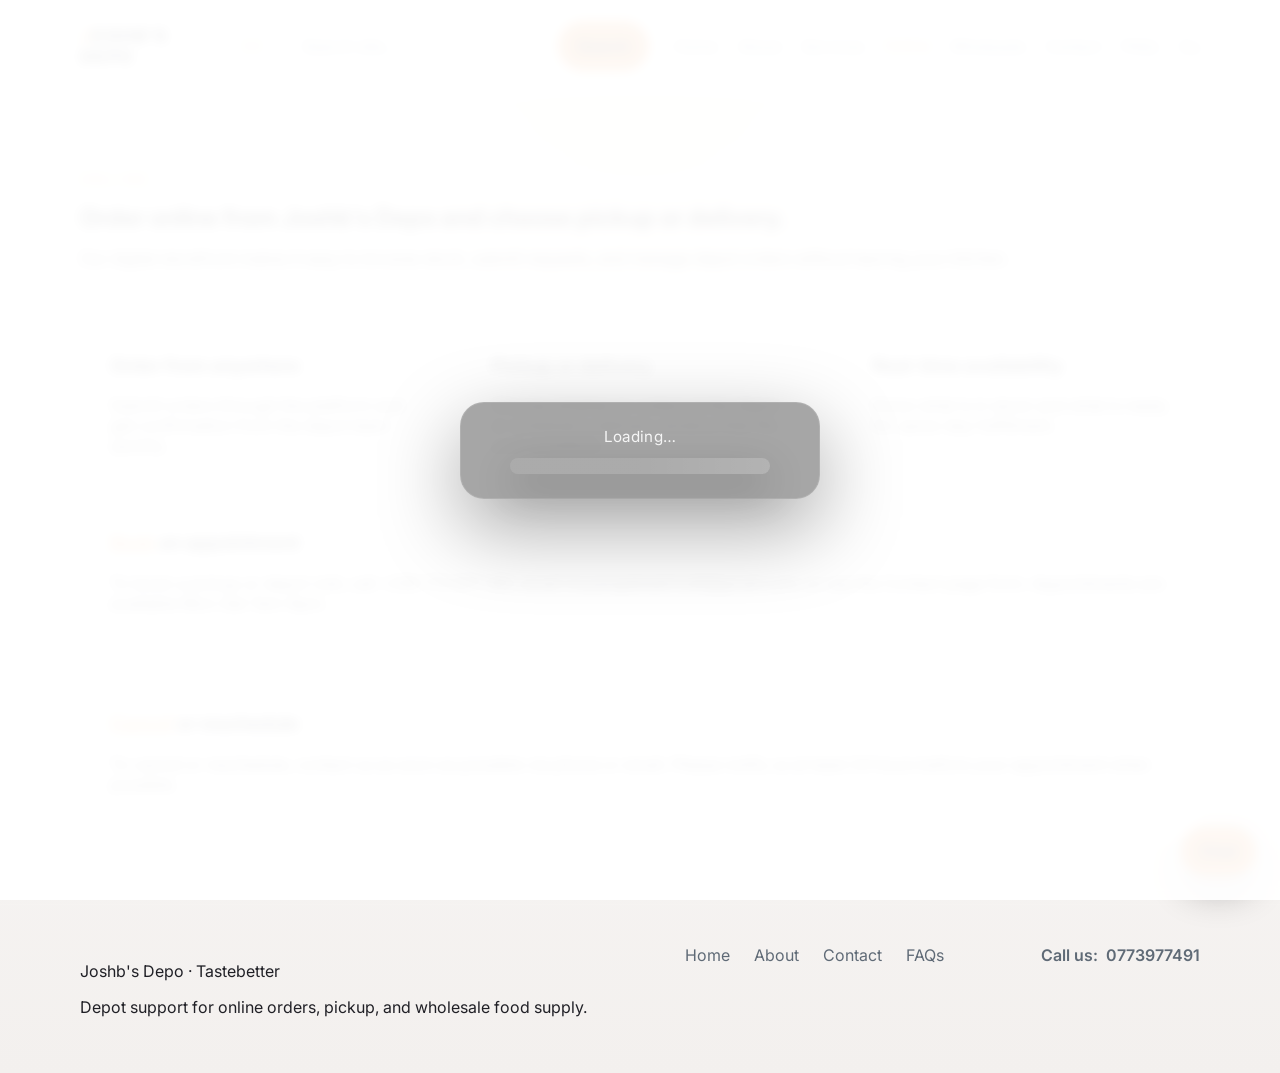
<file: PAGES/online services.html>
<!DOCTYPE html>
<html lang="en">
<head>
  <meta charset="UTF-8" />
  <meta name="viewport" content="width=device-width, initial-scale=1.0" />
  <title>Online Services | Tastebetter</title>
  <link rel="stylesheet" href="../CSS/style.CSS" />
  <link rel="preconnect" href="https://fonts.googleapis.com" />
  <link rel="preconnect" href="https://fonts.gstatic.com" crossorigin />
  <link href="https://fonts.googleapis.com/css2?family=Inter:wght@400;500;600;700;800&display=swap" rel="stylesheet" />
</head>
<body>
  <header class="site-header">
    <div class="container header-grid">
      <a class="brand" href="../index.html"><span>J</span>OSHB's DEPO</a>
      <button class="nav-toggle" id="navToggle" aria-label="Open menu">
        <span></span><span></span><span></span>
      </button>
      <nav class="site-nav" id="siteNav">
        <a href="../index.html">Home</a>
        <a href="About us.html">About</a>
        <a href="services.html">Services</a>
        <a href="online services.html">Online</a>
        <a href="wholesale.html">Wholesale</a>
        <a href="contact us.html">Contact</a>
        <a href="FAQs.html">FAQs</a>
        <a href="Support.html">Support</a>
      </nav>
    </div>
  </header>
  <main>
    <section class="page-header container">
      <p class="eyebrow">Online</p>
      <h1>Order online from Joshb's Depo and choose pickup or delivery.</h1>
      <p class="page-intro">Our digital storefront makes it easy to browse stock, submit requests, and manage depot orders without leaving your kitchen.</p>
    </section>
    <section class="page-content container">
      <div class="grid grid-3">
        <article class="feature-card">
          <h3>Order from anywhere</h3>
          <p>Submit orders through the platform and get confirmation from the depot team quickly.</p>
        </article>
        <article class="feature-card">
          <h3>Pickup or delivery</h3>
          <p>Choose whether to collect at the depot or schedule a delivery window that fits your workflow.</p>
        </article>
        <article class="feature-card">
          <h3>Real-time availability</h3>
          <p>Know what is in stock and what is ready for same-day fulfillment.</p>
        </article>
      </div>
      <div class="grid grid-2">
        <article class="feature-card">
          <h3><a class="inline-link" href="order.html">Book</a> an appointment</h3>
          <p>To book a pickup or depot visit, call +256 773 977 491, email muyangabeatrice6@gmail.com, or use the Contact page form. Appointments are available Mon–Sat 7am–6pm.</p>
        </article>
        <article class="feature-card">
          <h3><a class="inline-link" href="order.html">Cancel</a> or reschedule</h3>
          <p>To cancel or reschedule, contact us as soon as possible via phone or email. Please notify us at least 24 hours before your appointment when possible.</p>
        </article>
      </div>
    </section>
  </main>
  <footer class="site-footer">
    <div class="container footer-grid">
      <div class="footer-brand">
        <p>Joshb's Depo · Tastebetter</p>
        <p>Depot support for online orders, pickup, and wholesale food supply.</p>
      </div>
      <div class="footer-links">
        <a href="../index.html">Home</a>
        <a href="About us.html">About</a>
        <a href="contact us.html">Contact</a>
        <a href="FAQs.html">FAQs</a>
      </div>
      <div class="footer-contact">
        <span>Call us:</span>
        <a href="tel:0773977491">0773977491</a>
      </div>
    </div>
  </footer>
  <script src="../app.js"></script>
</body>
</html>
</file>
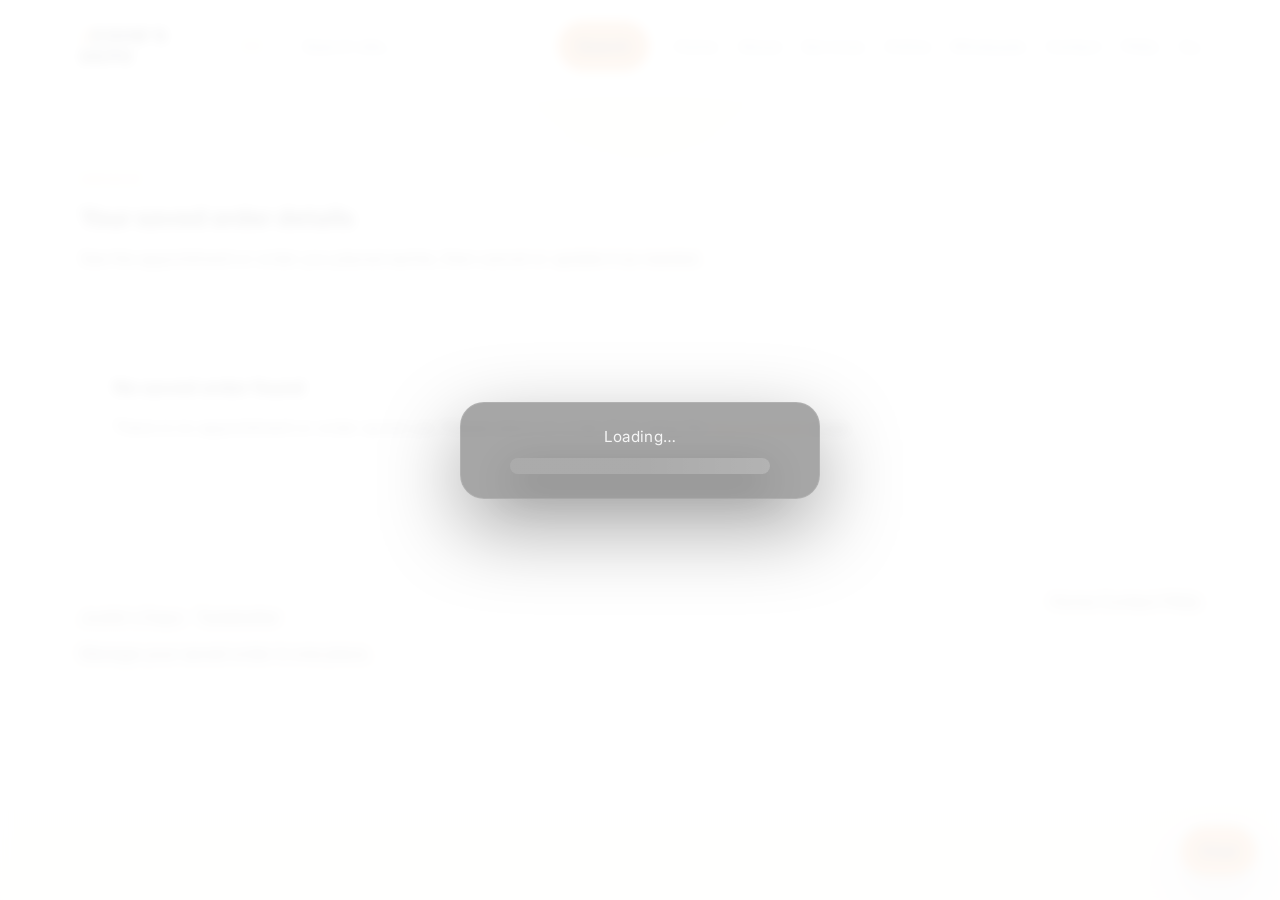
<file: PAGES/order.html>
<!DOCTYPE html>
<html lang="en">
<head>
  <meta charset="UTF-8" />
  <meta name="viewport" content="width=device-width, initial-scale=1.0" />
  <title>Order Details | Joshb's Depo</title>
  <link rel="stylesheet" href="../CSS/style.CSS" />
  <link rel="preconnect" href="https://fonts.googleapis.com" />
  <link rel="preconnect" href="https://fonts.gstatic.com" crossorigin />
  <link href="https://fonts.googleapis.com/css2?family=Inter:wght@400;500;600;700;800&display=swap" rel="stylesheet" />
</head>
<body>
  <header class="site-header">
    <div class="container header-grid">
      <a class="brand" href="../index.html"><span>J</span>OSHB's DEPO</a>
      <button class="nav-toggle" id="navToggle" aria-label="Open menu">
        <span></span><span></span><span></span>
      </button>
      <nav class="site-nav" id="siteNav">
        <a href="../index.html">Home</a>
        <a href="About us.html">About</a>
        <a href="services.html">Services</a>
        <a href="online services.html">Online</a>
        <a href="wholesale.html">Wholesale</a>
        <a href="contact us.html">Contact</a>
        <a href="FAQs.html">FAQs</a>
        <a href="PAGES/Support.html">Support</a>
      </nav>
    </div>
  </header>
  <main>
    <section class="page-header container">
      <p class="eyebrow">Order</p>
      <h1>Your saved order details</h1>
      <p class="page-intro">See the appointment or order you placed earlier, then cancel or update it as needed.</p>
    </section>
    <section class="page-content container">
      <div id="order-page-content"></div>
    </section>
  </main>
  <footer class="site-footer">
    <div class="container footer-grid">
      <div>
        <p>Joshb's Depo · Tastebetter</p>
        <p>Manage your saved order in one place.</p>
      </div>
      <nav class="footer-nav">
        <a href="../index.html">Home</a>
        <a href="contact us.html">Contact</a>
        <a href="FAQs.html">FAQs</a>
      </nav>
    </div>
  </footer>
  <script src="../app.js"></script>
</body>
</html>
</file>
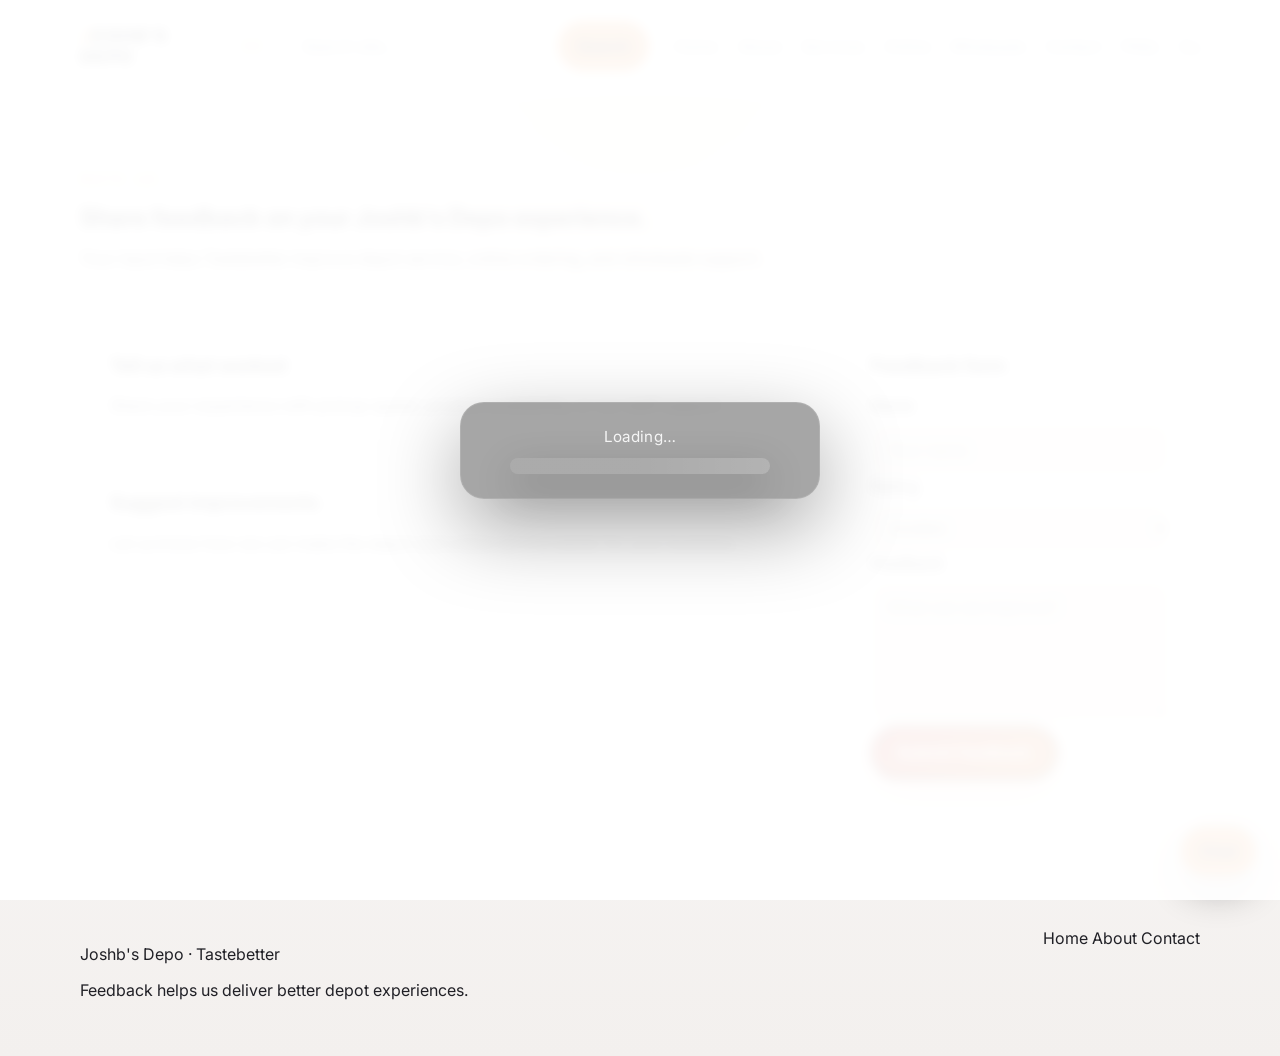
<file: PAGES/Rate our Service.html>
<!DOCTYPE html>
<html lang="en">
<head>
  <meta charset="UTF-8" />
  <meta name="viewport" content="width=device-width, initial-scale=1.0" />
  <title>Rate Our Service | Tastebetter</title>
  <link rel="stylesheet" href="../CSS/style.CSS" />
  <link rel="preconnect" href="https://fonts.googleapis.com" />
  <link rel="preconnect" href="https://fonts.gstatic.com" crossorigin />
  <link href="https://fonts.googleapis.com/css2?family=Inter:wght@400;500;600;700;800&display=swap" rel="stylesheet" />
</head>
<body>
  <header class="site-header">
    <div class="container header-grid">
      <a class="brand" href="../index.html"><span>J</span>OSHB's DEPO</a>
      <button class="nav-toggle" id="navToggle" aria-label="Open menu">
        <span></span><span></span><span></span>
      </button>
      <nav class="site-nav" id="siteNav">
        <a href="../index.html">Home</a>
        <a href="About us.html">About</a>
        <a href="services.html">Services</a>
        <a href="online services.html">Online</a>
        <a href="wholesale.html">Wholesale</a>
        <a href="contact us.html">Contact</a>
        <a href="FAQs.html">FAQs</a>
        <a href="PAGES/Support.html">Support</a>
      </nav>
    </div>
  </header>
  <main>
    <section class="page-header container">
      <p class="eyebrow">Rate us</p>
      <h1>Share feedback on your Joshb's Depo experience.</h1>
      <p class="page-intro">Your input helps Tastebetter improve depot service, online ordering, and wholesale support.</p>
    </section>
    <section class="page-content container">
      <div class="page-grid">
        <div>
          <article class="info-card">
            <h3>Tell us what worked</h3>
            <p>Share your experience with pickup speed, product availability, or our staff support.</p>
          </article>
          <article class="info-card">
            <h3>Suggest improvements</h3>
            <p>Let us know how we can make the depot and online service easier for your business.</p>
          </article>
        </div>
        <aside class="order-card">
          <h3>Feedback form</h3>
          <form data-feedback>
            <label for="customer-name">Name</label>
            <input type="text" id="customer-name" name="customer-name" placeholder="Your name" required />
            <label for="rating">Rating</label>
            <select id="rating" name="rating">
              <option>Excellent</option>
              <option>Good</option>
              <option>Fair</option>
              <option>Needs improvement</option>
            </select>
            <label for="feedback-note">Feedback</label>
            <textarea id="feedback-note" name="feedback-note" placeholder="What can we improve?"></textarea>
            <button class="btn btn-primary" type="submit">Submit Feedback</button>
            <div class="form-feedback"></div>
          </form>
        </aside>
      </div>
    </section>
  </main>
  <footer class="site-footer">
    <div class="container footer-grid">
      <div>
        <p>Joshb's Depo · Tastebetter</p>
        <p>Feedback helps us deliver better depot experiences.</p>
      </div>
      <nav class="footer-nav">
        <a href="../index.html">Home</a>
        <a href="About us.html">About</a>
        <a href="contact us.html">Contact</a>
      </nav>
    </div>
  </footer>
  <script src="../app.js"></script>
</body>
</html>
</file>
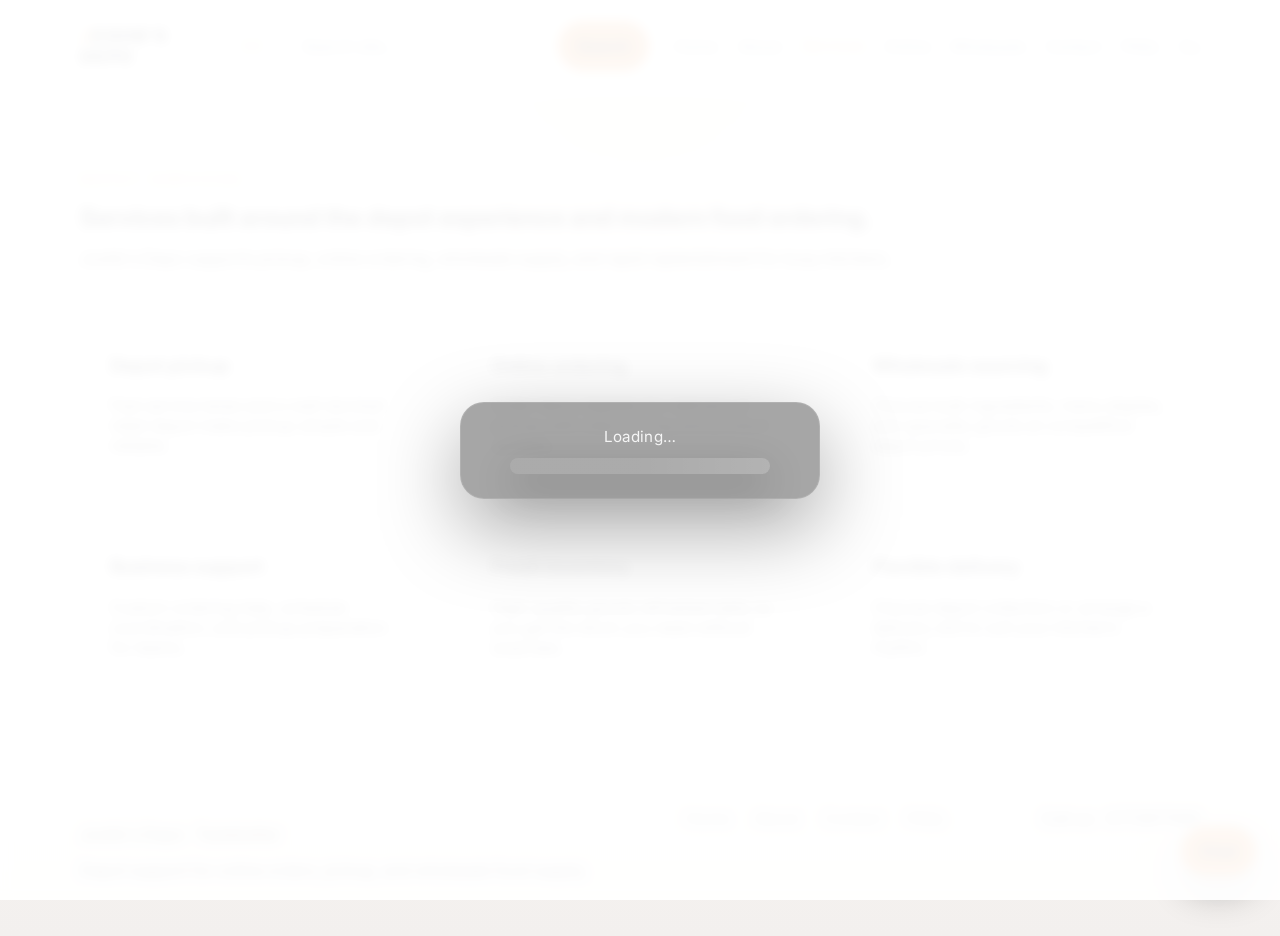
<file: PAGES/services.html>
<!DOCTYPE html>
<html lang="en">
<head>
  <meta charset="UTF-8" />
  <meta name="viewport" content="width=device-width, initial-scale=1.0" />
  <title>Services | Tastebetter</title>
  <link rel="stylesheet" href="../CSS/style.CSS" />
  <link rel="preconnect" href="https://fonts.googleapis.com" />
  <link rel="preconnect" href="https://fonts.gstatic.com" crossorigin />
  <link href="https://fonts.googleapis.com/css2?family=Inter:wght@400;500;600;700;800&display=swap" rel="stylesheet" />
</head>
<body>
  <header class="site-header">
    <div class="container header-grid">
      <a class="brand" href="../index.html"><span>J</span>OSHB's DEPO</a>
      <button class="nav-toggle" id="navToggle" aria-label="Open menu">
        <span></span><span></span><span></span>
      </button>
      <nav class="site-nav" id="siteNav">
        <a href="../index.html">Home</a>
        <a href="About us.html">About</a>
        <a href="services.html">Services</a>
        <a href="online services.html">Online</a>
        <a href="wholesale.html">Wholesale</a>
        <a href="contact us.html">Contact</a>
        <a href="FAQs.html">FAQs</a>
        <a href="Support.html">Support</a>
      </nav>
    </div>
  </header>
  <main>
    <section class="page-header container">
      <p class="eyebrow">Depot services</p>
      <h1>Services built around the depot experience and modern food ordering.</h1>
      <p class="page-intro">Joshb's Depo supports pickup, online ordering, wholesale supply, and rapid replenishment for busy kitchens.</p>
    </section>
    <section class="page-content container">
      <div class="grid grid-3">
        <article class="feature-card">
          <h3>Depot pickup</h3>
          <p>Fast service lanes and a well stocked retail depot make pickup simple and reliable.</p>
        </article>
        <article class="feature-card">
          <h3>Online ordering</h3>
          <p>Order items digitally for delivery or pickup with clear pricing and product updates.</p>
        </article>
        <article class="feature-card">
          <h3>Wholesale sourcing</h3>
          <p>Choose bulk ingredients, menu staples, and specialty goods at competitive depot prices.</p>
        </article>
        <article class="feature-card">
          <h3>Business support</h3>
          <p>Custom ordering help, schedule coordination, and pickup preparation for teams.</p>
        </article>
        <article class="feature-card">
          <h3>Fresh inventory</h3>
          <p>High-quality goods refreshed daily so you get the stock you need without surprises.</p>
        </article>
        <article class="feature-card">
          <h3>Flexible delivery</h3>
          <p>Choose depot collection or arrange a delivery slot to suit your kitchen’s rhythm.</p>
        </article>
      </div>
    </section>
  </main>
  <footer class="site-footer">
    <div class="container footer-grid">
      <div class="footer-brand">
        <p>Joshb's Depo · Tastebetter</p>
        <p>Depot support for online orders, pickup, and wholesale food supply.</p>
      </div>
      <div class="footer-links">
        <a href="../index.html">Home</a>
        <a href="About us.html">About</a>
        <a href="contact us.html">Contact</a>
        <a href="FAQs.html">FAQs</a>
      </div>
      <div class="footer-contact">
        <span>Call us:</span>
        <a href="tel:0773977491">0773977491</a>
      </div>
    </div>
  </footer>
  <script src="../app.js"></script>
</body>
</html>
</file>
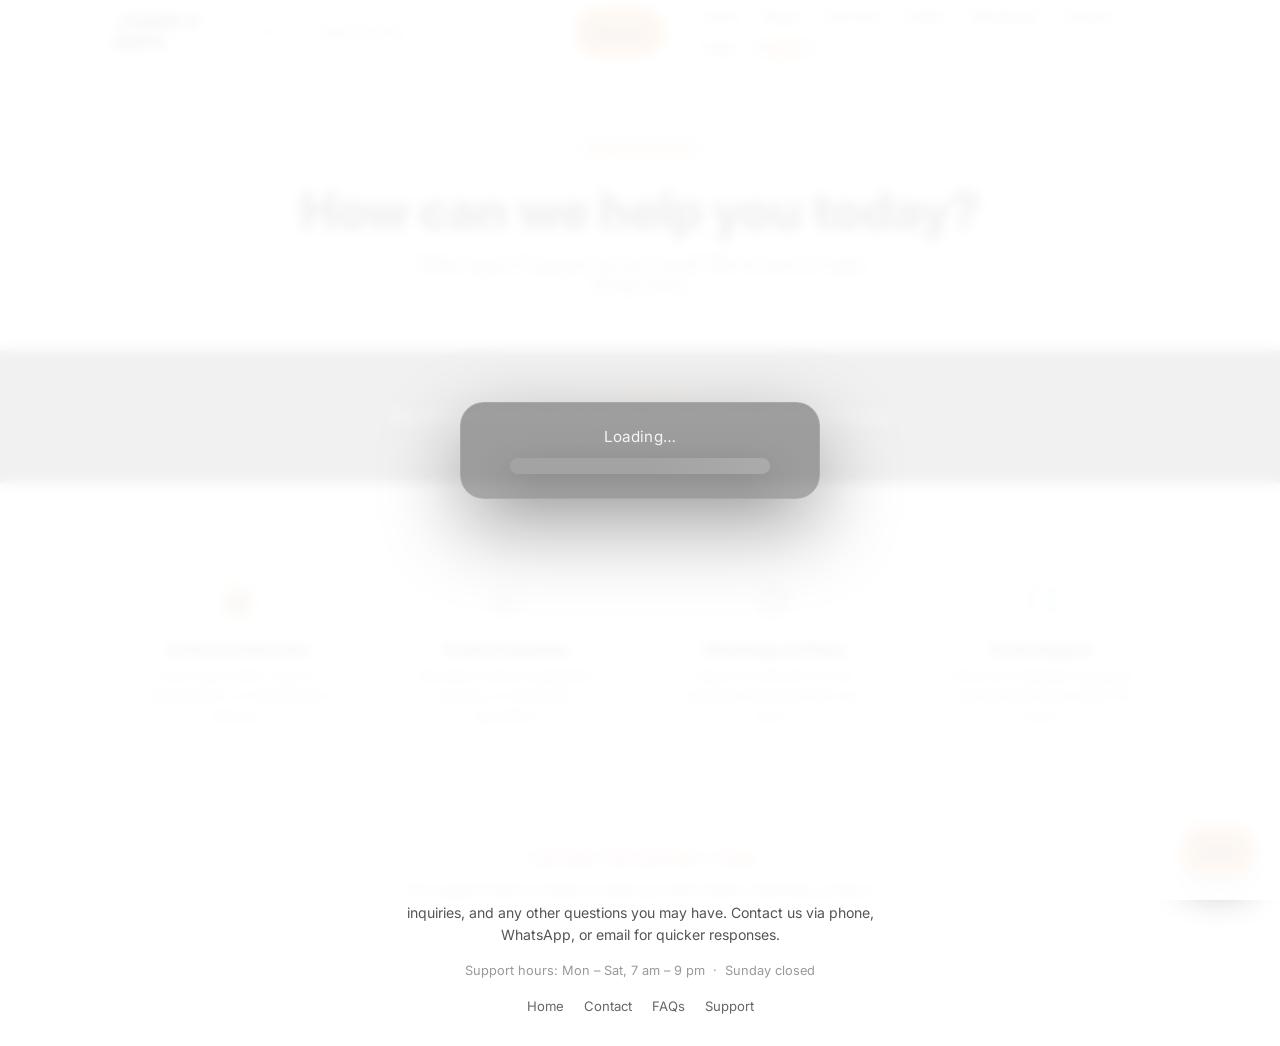
<file: PAGES/Support.html>
<!DOCTYPE html>
<html lang="en">
<head>
  <meta charset="UTF-8" />
  <meta name="viewport" content="width=device-width, initial-scale=1.0" />
  <title>Support | Joshb's Depo</title>
  <link rel="stylesheet" href="../CSS/style.CSS" />
  <link rel="preconnect" href="https://fonts.googleapis.com" />
  <link rel="preconnect" href="https://fonts.gstatic.com" crossorigin />
  <link href="https://fonts.googleapis.com/css2?family=Inter:wght@400;500;600;700;800&display=swap" rel="stylesheet" />
  <style>
    *, *::before, *::after { box-sizing: border-box; margin: 0; padding: 0; }

    body {
      font-family: 'Inter', sans-serif;
      background: #f9f7f4;
      color: #1a1a1a;
      min-height: 100vh;
      display: flex;
      flex-direction: column;
    }

    /* ── Header ── */
    .site-header {
      background: #fff;
      border-bottom: 1px solid #e8e4de;
      position: sticky;
      top: 0;
      z-index: 100;
    }

    .container { max-width: 1100px; margin: 0 auto; padding: 0 24px; }

    .header-grid {
      display: flex;
      align-items: center;
      justify-content: space-between;
      height: 64px;
      gap: 16px;
    }

    .brand {
      font-size: 1.1rem;
      font-weight: 800;
      letter-spacing: 0.06em;
      color: #1a1a1a;
      text-decoration: none;
    }
    .brand span { color: #c8502a; }

    .site-nav { display: flex; gap: 4px; flex-wrap: wrap; }
    .site-nav a {
      font-size: 0.85rem;
      font-weight: 500;
      color: #444;
      text-decoration: none;
      padding: 6px 10px;
      border-radius: 6px;
      transition: background 0.15s, color 0.15s;
    }
    .site-nav a:hover, .site-nav a[href="Support.html"] {
      background: #fdf0eb;
      color: #c8502a;
    }

    .nav-toggle {
      display: none;
      flex-direction: column;
      gap: 5px;
      background: none;
      border: none;
      cursor: pointer;
      padding: 4px;
    }
    .nav-toggle span {
      display: block;
      width: 22px;
      height: 2px;
      background: #1a1a1a;
      border-radius: 2px;
    }

    /* ── Hero ── */
    .page-header {
      padding: 72px 24px 56px;
      text-align: center;
    }
    .page-header .eyebrow {
      display: inline-block;
      font-size: 0.72rem;
      font-weight: 700;
      letter-spacing: 0.14em;
      text-transform: uppercase;
      color: #c8502a;
      background: #fdf0eb;
      padding: 5px 14px;
      border-radius: 100px;
      margin-bottom: 20px;
    }
    .page-header h1 {
      font-size: clamp(2rem, 5vw, 3.2rem);
      font-weight: 800;
      line-height: 1.15;
      color: #1a1a1a;
      margin-bottom: 14px;
    }
    .page-header .sub {
      font-size: 1.05rem;
      color: #666;
      max-width: 480px;
      margin: 0 auto;
    }

    /* ── Commitment band ── */
    .commitment-band {
      background: #1a1a1a;
      color: #fff;
      padding: 28px 24px;
      text-align: center;
    }
    .commitment-band .label {
      font-size: 0.7rem;
      font-weight: 700;
      letter-spacing: 0.16em;
      text-transform: uppercase;
      color: #c8502a;
      margin-bottom: 8px;
    }
    .commitment-band p {
      font-size: 1rem;
      color: #ccc;
      max-width: 560px;
      margin: 0 auto;
      line-height: 1.6;
    }

    /* ── Contact cards ── */
    .support-cards {
      padding: 64px 24px;
      max-width: 1100px;
      margin: 0 auto;
    }
    .cards-grid {
      display: grid;
      grid-template-columns: repeat(auto-fit, minmax(220px, 1fr));
      gap: 20px;
    }
    .card {
      background: #fff;
      border: 1px solid #e8e4de;
      border-radius: 12px;
      padding: 28px 24px;
      text-align: center;
      transition: box-shadow 0.2s, transform 0.2s;
    }
    .card:hover { box-shadow: 0 8px 24px rgba(0,0,0,0.08); transform: translateY(-2px); }
    .card-icon {
      width: 48px;
      height: 48px;
      background: #fdf0eb;
      border-radius: 12px;
      display: flex;
      align-items: center;
      justify-content: center;
      margin: 0 auto 16px;
      font-size: 1.4rem;
    }
    .card h3 {
      font-size: 0.95rem;
      font-weight: 700;
      color: #1a1a1a;
      margin-bottom: 6px;
    }
    .card p { font-size: 0.85rem; color: #777; line-height: 1.5; }

    /* ── Footer ── */
    footer {
      margin-top: auto;
      background: #fff;
      border-top: 1px solid #e8e4de;
      padding: 32px 24px;
    }
    .footer-inner {
      max-width: 1100px;
      margin: 0 auto;
      display: flex;
      flex-direction: column;
      align-items: center;
      gap: 12px;
      text-align: center;
    }
    .footer-team {
      font-size: 0.8rem;
      font-weight: 700;
      letter-spacing: 0.1em;
      text-transform: uppercase;
      color: #c8502a;
    }
    .footer-desc {
      font-size: 0.88rem;
      color: #555;
      max-width: 520px;
      line-height: 1.6;
    }
    .footer-hours {
      font-size: 0.8rem;
      color: #999;
      margin-top: 4px;
    }
    .footer-nav { display: flex; gap: 20px; flex-wrap: wrap; justify-content: center; margin-top: 8px; }
    .footer-nav a {
      font-size: 0.82rem;
      color: #666;
      text-decoration: none;
      transition: color 0.15s;
    }
    .footer-nav a:hover { color: #c8502a; }

    @media (max-width: 640px) {
      .site-nav { display: none; flex-direction: column; position: absolute; top: 64px; left: 0; right: 0; background: #fff; border-bottom: 1px solid #e8e4de; padding: 12px 16px; }
      .site-nav.open { display: flex; }
      .nav-toggle { display: flex; }
    }
  </style>
</head>
<body>

  <header class="site-header">
    <div class="container header-grid">
      <a class="brand" href="../index.html"><span>J</span>OSHB'S DEPO</a>
      <button class="nav-toggle" id="navToggle" aria-label="Open menu">
        <span></span><span></span><span></span>
      </button>
      <nav class="site-nav" id="siteNav">
        <a href="../index.html">Home</a>
        <a href="About us.html">About</a>
        <a href="services.html">Services</a>
        <a href="online services.html">Online</a>
        <a href="wholesale.html">Wholesale</a>
        <a href="contact us.html">Contact</a>
        <a href="FAQs.html">FAQs</a>
        <a href="Support.html">Support</a>
      </nav>
    </div>
  </header>

  <main>
    <section class="page-header container">
      <span class="eyebrow">Team Support</span>
      <h1>How can we help you today?</h1>
      <p class="sub">Which type of support do you need? We're here to make things easy.</p>
    </section>

    <div class="commitment-band">
      <p class="label">Our Commitment</p>
      <p>We aim to respond to all inquiries within 24 hours and ensure every customer receives excellent service.</p>
    </div>

    <section class="support-cards">
      <div class="cards-grid">
        <div class="card">
          <div class="card-icon">📦</div>
          <h3>Orders &amp; Deliveries</h3>
          <p>Track your order, report a missing item, or reschedule a delivery.</p>
        </div>
        <div class="card">
          <div class="card-icon">🛒</div>
          <h3>Product Inquiries</h3>
          <p>Questions about availability, pricing, or wholesale quantities.</p>
        </div>
        <div class="card">
          <div class="card-icon">💬</div>
          <h3>WhatsApp &amp; Phone</h3>
          <p>Reach us directly for the quickest response from our team.</p>
        </div>
        <div class="card">
          <div class="card-icon">✉️</div>
          <h3>Email Support</h3>
          <p>Send us a detailed message and we'll get back within 24 hours.</p>
        </div>
      </div>
    </section>
  </main>

  <footer>
    <div class="footer-inner">
      <p class="footer-team">TasteBetter Support Team</p>
      <p class="footer-desc">Our support team is ready to assist you with orders, deliveries, product inquiries, and any other questions you may have. Contact us via phone, WhatsApp, or email for quicker responses.</p>
      <p class="footer-hours">Support hours: Mon – Sat, 7 am – 9 pm &nbsp;·&nbsp; Sunday closed</p>
      <nav class="footer-nav">
        <a href="../index.html">Home</a>
        <a href="contact us.html">Contact</a>
        <a href="FAQs.html">FAQs</a>
        <a href="Support.html">Support</a>
      </nav>
    </div>
  </footer>

  <script src="../app.js"></script>
  <script>
    document.getElementById('navToggle').addEventListener('click', function () {
      document.getElementById('siteNav').classList.toggle('open');
    });
  </script>
</body>
</html>
</file>
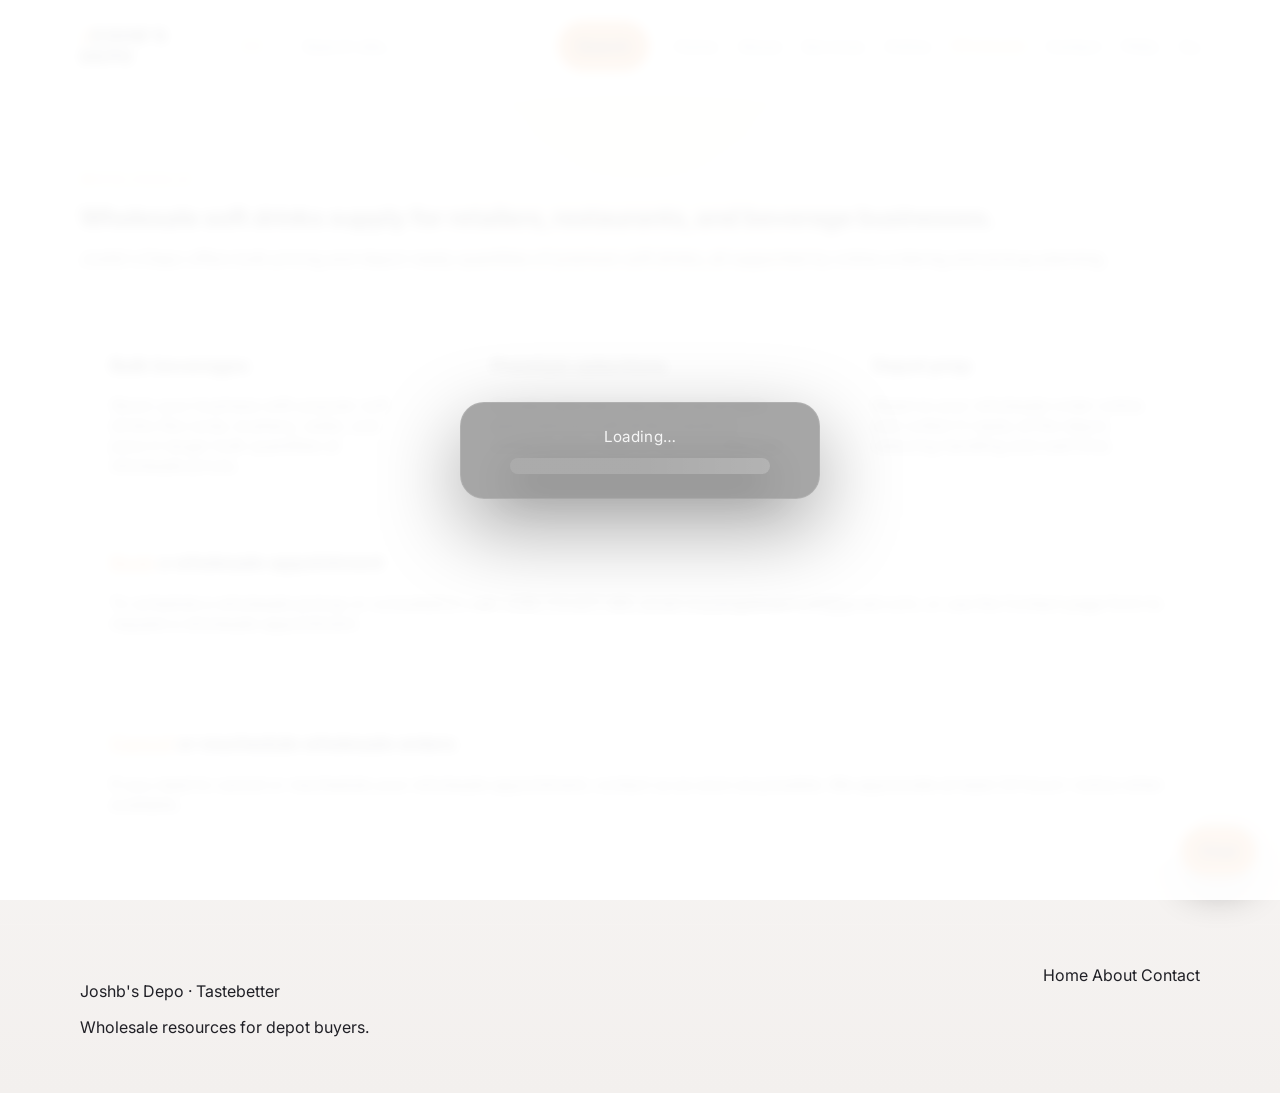
<file: PAGES/wholesale.html>
<!DOCTYPE html>
<html lang="en">
<head>
  <meta charset="UTF-8" />
  <meta name="viewport" content="width=device-width, initial-scale=1.0" />
  <title>Wholesale | Tastebetter</title>
  <link rel="stylesheet" href="../CSS/style.CSS" />
  <link rel="preconnect" href="https://fonts.googleapis.com" />
  <link rel="preconnect" href="https://fonts.gstatic.com" crossorigin />
  <link href="https://fonts.googleapis.com/css2?family=Inter:wght@400;500;600;700;800&display=swap" rel="stylesheet" />
</head>
<body>
  <header class="site-header">
    <div class="container header-grid">
      <a class="brand" href="../index.html"><span>J</span>OSHB's DEPO</a>
      <button class="nav-toggle" id="navToggle" aria-label="Open menu">
        <span></span><span></span><span></span>
      </button>
      <nav class="site-nav" id="siteNav">
        <a href="../index.html">Home</a>
        <a href="About us.html">About</a>
        <a href="services.html">Services</a>
        <a href="online services.html">Online</a>
        <a href="wholesale.html">Wholesale</a>
        <a href="contact us.html">Contact</a>
        <a href="FAQs.html">FAQs</a>
        <a href="Support.html">Support</a>
      </nav>
    </div>
  </header>
  <main>
    <section class="page-header container">
      <p class="eyebrow">Wholesale</p>
      <h1>Wholesale soft drinks supply for retailers, restaurants, and beverage businesses.</h1>
      <p class="page-intro">Joshb's Depo offers bulk pricing and depot-ready quantities of premium soft drinks, all supported by online ordering and pickup planning.</p>
    </section>
    <section class="page-content container">
      <div class="grid grid-3">
        <article class="feature-card">
          <h3>Bulk beverages</h3>
          <p>Stock your business with popular soft drinks like soda, bushera, water, and juice in larger bulk quantities at wholesale prices.</p>
        </article>
        <article class="feature-card">
          <h3>Premium selections</h3>
          <p>Access selected imported beverages and premium soft drink brands to enhance your retail or service offerings.</p>
        </article>
        <article class="feature-card">
          <h3>Depot prep</h3>
          <p>Reserve your wholesale order online and collect it ready at the depot, reducing handling and wait time.</p>
        </article>
      </div>
      <div class="grid grid-2">
        <article class="feature-card">
          <h3><a class="inline-link" href="order.html">Book</a> a wholesale appointment</h3>
          <p>To schedule a wholesale pickup or consultation, call +256 773 977 491, email muyangabeatrice6@gmail.com, or use the Contact page form to request a wholesale appointment.</p>
        </article>
        <article class="feature-card">
          <h3><a class="inline-link" href="order.html">Cancel</a> or reschedule wholesale orders</h3>
          <p>If you need to cancel or reschedule your wholesale appointment, contact us as soon as possible. We appreciate at least 24 hours' notice when available.</p>
        </article>
      </div>
    </section>
  </main>
  <footer class="site-footer">
    <div class="container footer-grid">
      <div>
        <p>Joshb's Depo · Tastebetter</p>
        <p>Wholesale resources for depot buyers.</p>
      </div>
      <nav class="footer-nav">
        <a href="../index.html">Home</a>
        <a href="About us.html">About</a>
        <a href="contact us.html">Contact</a>
      </nav>
    </div>
  </footer>
  <script src="../app.js"></script>
</body>
</html>
</file>
<file: CSS/style.CSS>
:root {
  color-scheme: dark;
  --bg: #050505;
  --surface: #141414;
  --surface-strong: #1e1b1b;
  --surface-soft: #221f1f;
  --text: #f4f1ed;
  --muted: #b9b1a9;
  --red: #e8331a;
  --orange: #f56a1f;
  --accent: #ff9f3f;
  --border: rgba(255, 255, 255, 0.08);
  --shadow: 0 30px 55px rgba(0, 0, 0, 0.45);
  --header-bg: rgba(10, 10, 10, 0.92);
  --page-bg: radial-gradient(circle at top, rgba(248, 84, 24, 0.12), transparent 28%), linear-gradient(180deg, #040404 0%, #090909 100%);
  --panel-bg: linear-gradient(180deg, rgba(255, 159, 63, 0.14), rgba(255, 255, 255, 0.03));
  --offer-bg: linear-gradient(180deg, rgba(232, 51, 26, 0.14), rgba(20, 20, 20, 0.94));
  --cta-bg: linear-gradient(180deg, rgba(248, 84, 24, 0.15), rgba(15, 15, 15, 0.96));
  --loader-bg: rgba(5, 5, 5, 0.94);
  --primary-bg: #050505;
}

body.theme-light {
  color-scheme: light;
  --bg: #f8f5f1;
  --surface: #ffffff;
  --surface-strong: #f2efec;
  --surface-soft: #f0ece8;
  --text: #202026;
  --muted: #5f6a76;
  --red: #bf2f26;
  --orange: #d97622;
  --accent: #e68b3f;
  --border: rgba(32, 32, 32, 0.08);
  --shadow: 0 24px 48px rgba(0, 0, 0, 0.08);
  --header-bg: rgba(255, 255, 255, 0.92);
  --page-bg: radial-gradient(circle at top, rgba(230, 142, 41, 0.12), transparent 28%), linear-gradient(180deg, #ffffff 0%, #f3f0ee 100%);
  --panel-bg: linear-gradient(180deg, rgba(255, 159, 63, 0.16), rgba(255, 255, 255, 0.94));
  --offer-bg: linear-gradient(180deg, rgba(232, 51, 26, 0.12), rgba(255, 255, 255, 0.94));
  --cta-bg: linear-gradient(180deg, rgba(248, 84, 24, 0.12), rgba(255, 255, 255, 0.96));
  --loader-bg: rgba(255, 255, 255, 0.94);
}

body.theme-dark {
  color-scheme: dark;
  --bg: #050505;
  --surface: #141414;
  --surface-strong: #1e1b1b;
  --surface-soft: #221f1f;
  --text: #f4f1ed;
  --muted: #b9b1a9;
  --red: #e8331a;
  --orange: #f56a1f;
  --accent: #ff9f3f;
  --border: rgba(255, 255, 255, 0.08);
  --shadow: 0 30px 55px rgba(0, 0, 0, 0.45);
  --header-bg: rgba(10, 10, 10, 0.92);
  --page-bg: radial-gradient(circle at top, rgba(248, 84, 24, 0.12), transparent 28%), linear-gradient(180deg, #040404 0%, #090909 100%);
  --panel-bg: linear-gradient(180deg, rgba(255, 159, 63, 0.14), rgba(255, 255, 255, 0.03));
  --offer-bg: linear-gradient(180deg, rgba(232, 51, 26, 0.14), rgba(20, 20, 20, 0.94));
  --cta-bg: linear-gradient(180deg, rgba(248, 84, 24, 0.15), rgba(15, 15, 15, 0.96));
  --loader-bg: rgba(5, 5, 5, 0.94);
}

* {
  box-sizing: border-box;
}

html {
  scroll-behavior: smooth;
}

body {
  margin: 0;
  min-height: 100vh;
  font-family: 'Inter', sans-serif;
  background: var(--page-bg);
  color: var(--text);
}

img {
  max-width: 100%;
  display: block;
}

/* Soft-drink image row: make images prominent and centered */
.image-row {
  display: flex;
  gap: 1rem;
  align-items: center;
  justify-content: center;
  flex-wrap: wrap;
  margin: 1.25rem 0 2rem;
}

.image-row img {
  width: min(520px, 48%);
  height: auto;
  border-radius: 12px;
  box-shadow: 0 18px 36px rgba(0,0,0,0.32);
  border: 1px solid rgba(255,255,255,0.04);
}

.soft-drink-img {
  display: block;
  width: min(520px, 100%);
  margin: 0.5rem auto;
  border-radius: 12px;
  box-shadow: 0 20px 40px rgba(0,0,0,0.36);
}

a {
  color: inherit;
  text-decoration: none;
}

a.inline-link {
  color: var(--accent);
  text-decoration: underline;
}

button,
input,
textarea {
  font: inherit;
}

button {
  cursor: pointer;
}

.order-summary dl {
  display: grid;
  gap: 0.75rem 1.5rem;
  grid-template-columns: max-content 1fr;
  margin: 1.5rem 0;
}

.order-summary dt {
  font-weight: 700;
}

.order-summary dd {
  margin: 0;
}

.order-action {
  display: flex;
  gap: 1rem;
  flex-wrap: wrap;
  margin-top: 1.5rem;
}

.order-empty {
  padding: 2rem;
  background: var(--surface);
  border: 1px solid var(--border);
  border-radius: 24px;
}

.container {
  width: min(1120px, calc(100% - 2rem));
  margin-inline: auto;
}

header.site-header {
  position: sticky;
  top: 0;
  z-index: 20;
  background: var(--header-bg);
  border-bottom: 1px solid var(--border);
  backdrop-filter: blur(14px);
}

.theme-toggle {
  border: 1px solid var(--border);
  background: var(--surface-strong);
  color: var(--text);
  padding: 0.75rem 1rem;
  border-radius: 999px;
  font-weight: 700;
  letter-spacing: 0.03em;
  display: inline-flex;
  align-items: center;
  gap: 0.5rem;
  transition: background 0.2s ease, color 0.2s ease, transform 0.2s ease;
}

.theme-toggle:hover {
  transform: translateY(-1px);
  background: var(--surface);
}

body.theme-light .theme-toggle {
  background: var(--surface-strong);
  border-color: var(--border);
  color: var(--text);
}

body.theme-light .theme-toggle:hover {
  background: var(--surface);
}

.header-grid {
  display: flex;
  align-items: center;
  justify-content: space-between;
  gap: 1rem;
  padding: 1rem 0;
}

.brand {
  font-size: 1.1rem;
  letter-spacing: 0.08em;
  font-weight: 800;
  text-transform: uppercase;
}

.brand span {
  color: var(--accent);
}

.site-nav {
  display: flex;
  align-items: center;
  gap: 1.2rem;
  flex-wrap: nowrap;
  max-width: 100%;
  overflow-x: auto;
  -webkit-overflow-scrolling: touch;
  scroll-behavior: smooth;
}

.site-nav a {
  color: var(--muted);
  transition: color 0.2s ease, transform 0.2s ease;
  white-space: nowrap;
  font-size: 0.98rem;
  padding: 0.15rem 0;
  flex-shrink: 0;
}

.site-nav a:hover,
.site-nav a.active-link {
  color: var(--accent);
  transform: translateY(-1px);
}

.nav-toggle {
  display: none;
  border: none;
  background: transparent;
  color: var(--text);
  padding: 0.75rem;
  border-radius: 0.75rem;
  align-items: center;
  justify-content: center;
}

  .header-search-form {
    display: inline-flex;
    align-items: center;
    gap: 0.5rem;
    border: 1px solid rgba(255, 255, 255, 0.12);
    background: rgba(255, 255, 255, 0.06);
    border-radius: 999px;
    padding: 0.25rem 0.5rem;
  }

  .header-search-input {
    width: 16rem;
    min-width: 10rem;
    border: none;
    background: transparent;
    color: var(--text);
    padding: 0.7rem 0.5rem;
    outline: none;
  }

  .header-search-input::placeholder {
    color: var(--muted);
  }

  .header-search-button {
    border: none;
    background: var(--accent);
    color: #111;
    padding: 0.7rem 1rem;
    border-radius: 999px;
    font-weight: 700;
  }

  .search-overlay {
    position: fixed;
    inset: 0;
    z-index: 30;
    display: none;
    align-items: center;
    justify-content: center;
    background: rgba(5, 5, 5, 0.6);
    backdrop-filter: blur(10px);
  }

  .search-overlay.active {
    display: flex;
  }

  .search-panel {
    width: min(760px, calc(100% - 2rem));
    max-height: min(90vh, 740px);
    overflow: hidden;
    border-radius: 24px;
    background: var(--surface);
    box-shadow: var(--shadow);
    border: 1px solid var(--border);
  }

  .search-panel-header {
    padding: 1.5rem 1.5rem 0;
  }

  .search-panel-header h2 {
    margin: 0 0 0.4rem;
  }

  .search-panel-header p {
    margin: 0;
    color: var(--muted);
  }

  .search-panel-body {
    padding: 1.5rem;
  }

  .search-form-inline {
    display: flex;
    gap: 0.75rem;
    margin-bottom: 1rem;
  }

  .search-input,
  .search-form-inline input {
    width: 100%;
    padding: 0.95rem 1rem;
    border-radius: 999px;
    border: 1px solid rgba(255, 255, 255, 0.12);
    background: var(--surface-soft);
    color: var(--text);
  }

  .search-submit,
  .chatbot-send,
  .header-search-button {
    border: none;
    background: var(--accent);
    color: #111;
    border-radius: 999px;
    padding: 0.95rem 1.2rem;
    font-weight: 700;
  }

  .search-results {
    max-height: 380px;
    overflow-y: auto;
    display: grid;
    gap: 0.75rem;
  }

  .search-result {
    display: block;
    padding: 1rem;
    border-radius: 18px;
    background: var(--surface-strong);
    color: var(--text);
    border: 1px solid rgba(255, 255, 255, 0.08);
  }

  .search-result h3 {
    margin: 0 0 0.4rem;
  }

  .search-result p {
    margin: 0;
    color: var(--muted);
  }

  .search-welcome,
  .search-empty {
    padding: 1.25rem 1rem;
    border-radius: 18px;
    background: var(--surface-strong);
    color: var(--text);
  }

  .chatbot-widget {
    position: fixed;
    right: 1.5rem;
    bottom: 1.5rem;
    z-index: 25;
    display: flex;
    flex-direction: column;
    align-items: flex-end;
    gap: 0.75rem;
  }

  .chatbot-button {
    background: var(--accent);
    color: #111;
    border: none;
    border-radius: 999px;
    padding: 0.95rem 1.2rem;
    font-weight: 700;
    box-shadow: 0 18px 35px rgba(0, 0, 0, 0.24);
  }

  .chatbot-panel {
    width: min(360px, calc(100vw - 3rem));
    max-height: 520px;
    display: none;
    flex-direction: column;
    gap: 0.75rem;
    padding: 1rem;
    border-radius: 24px;
    background: rgba(8, 8, 8, 0.96);
    border: 1px solid rgba(255, 255, 255, 0.14);
    box-shadow: var(--shadow);
    color: #ffffff;
  }

  .chatbot-widget.open .chatbot-panel {
    display: flex;
  }

  .chatbot-header {
    display: flex;
    align-items: center;
    justify-content: space-between;
    gap: 1rem;
  }

  .chatbot-header h2 {
    margin: 0;
    font-size: 1rem;
    color: #ffffff;
  }

  .chatbot-close {
    border: none;
    background: transparent;
    color: #ffffff;
    font-size: 1.5rem;
    line-height: 1;
    padding: 0.25rem;
  }

  .chatbot-messages {
    overflow-y: auto;
    display: grid;
    gap: 0.75rem;
    max-height: 320px;
    padding-right: 0.25rem;
  }

  .chatbot-message {
    padding: 0.9rem 1rem;
    border-radius: 18px;
    max-width: 100%;
    line-height: 1.4;
    color: #ffffff;
  }

  .chatbot-message-user {
    justify-self: end;
    background: rgba(255, 255, 255, 0.12);
  }

  .chatbot-message-bot {
    justify-self: start;
    background: rgba(255, 159, 63, 0.24);
  }

  .chatbot-form {
    display: flex;
    gap: 0.75rem;
    width: 100%;
  }

  .chatbot-input {
    flex: 1;
    border: 1px solid rgba(255, 255, 255, 0.18);
    border-radius: 999px;
    padding: 0.85rem 1rem;
    background: rgba(255, 255, 255, 0.08);
    color: #ffffff;
  }

  .sr-only {
    position: absolute;
    width: 1px;
    height: 1px;
    padding: 0;
    margin: -1px;
    overflow: hidden;
    clip: rect(0, 0, 0, 0);
    border: 0;
  }

  @media (max-width: 920px) {
    .header-grid {
      flex-wrap: wrap;
    }

    .site-nav {
      width: 100%;
      justify-content: center;
      gap: 0.75rem;
      flex-wrap: nowrap;
      overflow-x: auto;
    }

    .header-search-form {
      width: 100%;
      order: 1;
    }

    .search-form-inline {
      flex-direction: column;
    }

    .search-submit {
      width: 100%;
    }
  }

  @media (max-width: 720px) {
    .hero-grid {
      grid-template-columns: 1fr;
    }

    .header-search-input {
      width: 100%;
    }

    .chatbot-widget {
      right: 1rem;
      bottom: 1rem;
    }
  }

.nav-toggle {
  display: none;
  border: none;
  background: transparent;
  color: var(--text);
  flex-direction: column;
  justify-content: space-between;
  padding: 0;
  cursor: pointer;
}

.nav-toggle span {
  display: block;
  width: 100%;
  height: 0.2rem;
  border-radius: 999px;
  background: var(--text);
}

.hero-section {
  padding: 3rem 0 2rem;
}

.hero-grid {
  display: grid;
  grid-template-columns: repeat(2, minmax(0, 1fr));
  gap: 2rem;
  align-items: center;
}

.hero-copy {
  max-width: 620px;
}

.eyebrow {
  text-transform: uppercase;
  letter-spacing: 0.25em;
  color: var(--accent);
  font-size: 0.85rem;
  margin-bottom: 1rem;
}

.hero-copy h1 {
  font-size: clamp(2.4rem, 4vw, 4rem);
  line-height: 1.02;
  margin: 0 0 1.1rem;
}

.hero-copy p {
  max-width: 44rem;
  color: var(--muted);
  margin: 0 0 1.8rem;
}

.hero-actions {
  display: flex;
  flex-wrap: wrap;
  gap: 1rem;
}

.btn {
  display: inline-flex;
  align-items: center;
  justify-content: center;
  padding: 0.95rem 1.6rem;
  border-radius: 999px;
  font-weight: 700;
  transition: transform 0.2s ease, box-shadow 0.2s ease, background 0.2s ease;
}

.btn:hover {
  transform: translateY(-1px);
}

.btn-primary {
  background: linear-gradient(135deg, var(--red), var(--orange));
  color: #fff;
  box-shadow: 0 16px 40px rgba(248, 84, 24, 0.22);
}

.btn-secondary {
  background: transparent;
  border: 1px solid rgba(255, 159, 63, 0.4);
  color: var(--text);
}

.hero-panel {
  display: flex;
  align-items: center;
  justify-content: center;
}

.panel-card {
  width: 100%;
  min-height: 280px;
  background: var(--panel-bg);
  border: 1px solid var(--border);
  border-radius: 28px;
  padding: 2rem;
  box-shadow: var(--shadow);
}

.panel-label {
  display: inline-flex;
  margin-bottom: 1.2rem;
  color: var(--accent);
  text-transform: uppercase;
  letter-spacing: 0.2em;
  font-size: 0.75rem;
}

.panel-card ul {
  list-style: none;
  padding: 0;
  margin: 0;
}

.panel-card li {
  margin-bottom: 0.9rem;
  color: var(--text);
}

.stat-grid,
.feature-section,
.offer-section,
.cta-section,
.page-section {
  margin-top: 3rem;
}

.stat-grid {
  display: grid;
  grid-template-columns: repeat(3, minmax(0, 1fr));
  gap: 1rem;
  margin-bottom: 2rem;
}

.stat-card {
  border: 1px solid var(--border);
  padding: 1.7rem;
  border-radius: 24px;
  background: rgba(255, 255, 255, 0.03);
}

.stat-card h3 {
  margin: 0 0 0.6rem;
  font-size: 2rem;
}

.feature-section .section-heading,
.page-intro {
  margin-bottom: 1.5rem;
}

.section-heading h2,
.page-intro h1 {
  margin: 0.25rem 0 0;
  font-size: clamp(2rem, 2.5vw, 3rem);
}

.grid {
  display: grid;
  gap: 1.5rem;
}

.grid-3 {
  grid-template-columns: repeat(3, minmax(0, 1fr));
}

.feature-card,
.info-card,
.faq-card,
.review-card,
.order-card {
  background: var(--surface);
  border: 1px solid var(--border);
  border-radius: 24px;
  padding: 1.8rem;
  box-shadow: inset 0 0 0 1px rgba(255,255,255,.02);
}

.feature-card h3,
.info-card h3,
.order-card h3 {
  margin-top: 0;
}

.offer-card {
  background: var(--offer-bg);
  border: 1px solid rgba(255, 159, 63, 0.16);
  padding: 2rem;
  border-radius: 32px;
  display: grid;
  gap: 1.5rem;
}

.offer-actions {
  display: flex;
  flex-wrap: wrap;
  gap: 1rem;
}

.cta-section {
  background: var(--cta-bg);
  padding: 2.5rem 0;
}

.cta-grid {
  display: flex;
  align-items: center;
  justify-content: space-between;
  gap: 1.5rem;
}

.site-footer {
  padding: 2.5rem 0;
  border-top: 1px solid rgba(255,255,255,0.08);
}

.footer-grid {
  display: flex;
  justify-content: space-between;
  gap: 2rem;
  flex-wrap: wrap;
  align-items: flex-start;
}

.footer-brand {
  min-width: 220px;
}

.footer-links {
  display: flex;
  gap: 1.5rem;
  flex-wrap: wrap;
  align-items: center;
}

.footer-contact {
  display: flex;
  align-items: center;
  gap: 0.5rem;
  color: var(--muted);
  font-weight: 600;
}

.footer-links a,
.footer-contact a {
  color: var(--muted);
  transition: color 0.2s ease;
}

.footer-links a:hover,
.footer-contact a:hover {
  color: var(--accent);
}

@media (max-width: 720px) {
  .footer-grid {
    flex-direction: column;
    align-items: flex-start;
  }
  .footer-links,
  .footer-contact {
    width: 100%;
  }
}

.page-header,
.page-footer {
  padding: 4rem 0 2rem;
}

.page-header h1,
.page-intro h1 {
  margin: 0;
}

.page-content {
  padding-bottom: 4rem;
}

.page-grid {
  display: grid;
  grid-template-columns: 1fr 360px;
  gap: 2rem;
}

.card-list {
  display: grid;
  gap: 1.25rem;
}

label {
  display: block;
  margin-bottom: 0.5rem;
  font-weight: 600;
}

input,
textarea,
select {
  width: 100%;
  background: var(--surface-soft);
  border: 1px solid rgba(255,255,255,0.08);
  border-radius: 16px;
  color: var(--text);
  padding: 0.95rem 1rem;
}

textarea {
  min-height: 140px;
  resize: vertical;
}

.form-feedback {
  opacity: 0;
  transform: translateY(0.5rem);
  transition: opacity 0.2s ease, transform 0.2s ease;
  color: var(--accent);
  margin-top: 0.85rem;
}

.form-feedback.visible {
  opacity: 1;
  transform: translateY(0);
}

.faq-card {
  border: 1px solid rgba(255,255,255,0.07);
}

.faq-card h3 {
  margin: 0 0 0.85rem;
}

.review-card {
  display: grid;
  gap: 1rem;
}

.review-card p {
  margin: 0;
  color: var(--muted);
}

@media (max-width: 900px) {
  .hero-grid,
  .page-grid,
  .cta-grid {
    grid-template-columns: 1fr;
  }
  .stat-grid,
  .grid-3 {
    grid-template-columns: 1fr;
  }
}

@media (max-width: 720px) {
  .header-grid {
    flex-wrap: wrap;
    gap: 0.75rem;
  }
  .nav-toggle {
    display: inline-flex;
  }
  .site-nav {
    position: fixed;
    inset: 64px 0 auto 0;
    background: rgba(8, 8, 8, 0.98);
    flex-direction: column;
    padding: 1.5rem 1.2rem 1.5rem;
    gap: 0.9rem;
    transform: translateY(-120%);
    opacity: 0;
    visibility: hidden;
    transition: transform 0.28s ease, opacity 0.25s ease, visibility 0.25s ease;
    border-bottom: 1px solid rgba(255,255,255,0.05);
    z-index: 900;
  }
  .site-nav.nav-open {
    transform: translateY(0);
    opacity: 1;
    visibility: visible;
  }
  .site-nav a {
    padding: 0.85rem 0;
    font-size: 1rem;
  }
  body.nav-active {
    overflow: hidden;
  }
}

@media (max-width: 520px) {
  .btn {
    width: 100%;
  }
  .site-nav {
    padding: 1.25rem 1rem 1.5rem;
    gap: 0.85rem;
  }
}

.page-loader {
  position: fixed;
  inset: 0;
  display: grid;
  place-items: center;
  background: var(--loader-bg);
  backdrop-filter: blur(6px);
  opacity: 0;
  visibility: hidden;
  transition: opacity 0.25s ease, visibility 0.25s ease;
  z-index: 1000;
  pointer-events: none;
}

.page-loader.active {
  opacity: 1;
  visibility: visible;
  pointer-events: auto;
}

.loader-inner {
  display: grid;
  gap: 0.75rem;
  place-items: center;
  text-align: center;
  padding: 1.5rem;
  width: min(92vw, 360px);
  background: rgba(0,0,0,0.35);
  border-radius: 24px;
  border: 1px solid rgba(255,255,255,0.12);
  box-shadow: 0 28px 80px rgba(0,0,0,0.35);
}

.loader-rect {
  width: 100%;
  max-width: 260px;
  height: 16px;
  border-radius: 999px;
  background: linear-gradient(90deg, rgba(255,255,255,0.06) 25%, rgba(255,255,255,0.14) 50%, rgba(255,255,255,0.06) 75%);
  background-size: 200% 100%;
  animation: loader-shimmer 1.1s linear infinite;
  box-shadow: 0 14px 40px rgba(0,0,0,0.24);
}

.loader-inner::before {
  content: 'Loading…';
  font-size: 0.95rem;
  color: rgba(255,255,255,0.92);
  letter-spacing: 0.02em;
}

@keyframes loader-shimmer {
  0% { background-position: 200% 0; }
  100% { background-position: -200% 0; }
}

/* Image row for product/gallery visuals */
.image-row {
  display: flex;
  gap: 1rem;
  margin: 2rem 0;
  align-items: center;
  justify-content: center;
}
.image-row img {
  width: calc(50% - 0.5rem);
  border-radius: 12px;
  box-shadow: 0 12px 30px rgba(0,0,0,0.35);
  object-fit: cover;
  height: auto;
  max-height: 420px;
}

@media (max-width: 720px) {
  .image-row {
    flex-direction: column;
  }
  .image-row img {
    width: 100%;
    max-height: 360px;
  }
}

/* Scroll-triggered animations */
.animate-on-scroll {
  opacity: 0;
  transform: translateY(18px) scale(0.995);
  transition: opacity 0.6s cubic-bezier(.22,.9,.36,1), transform 0.6s cubic-bezier(.22,.9,.36,1);
  will-change: opacity, transform;
  visibility: hidden;
}

.animate-on-scroll.in-view {
  opacity: 1;
  transform: translateY(0) scale(1);
  visibility: visible;
}

@media (prefers-reduced-motion: reduce) {
  .animate-on-scroll,
  .animate-on-scroll.in-view {
    transition: none;
    transform: none;
    opacity: 1;
    visibility: visible;
  }
}

/* Social icon labels - always visible */
.social-links {
  display: flex;
  flex-direction: column;
  gap: 1.5rem;
}

.social {
  display: inline-flex;
  align-items: center;
  gap: 0.75rem;
  padding: 0.75rem 1rem;
  border-radius: 12px;
  background: var(--surface-soft);
  border: 1px solid var(--border);
  color: var(--text);
  transition: all 0.3s ease;
}

.social:hover {
  background: var(--surface-strong);
  border-color: var(--accent);
  transform: translateX(4px);
}

.social svg {
  width: 24px;
  height: 24px;
  flex-shrink: 0;
}

.social::after {
  content: attr(aria-label);
  font-weight: 500;
  font-size: 0.95rem;
  display: block;
}

body.theme-light .social {
  background: var(--surface-strong);
}

body.theme-light .social:hover {
  background: var(--surface);
}
</file>
